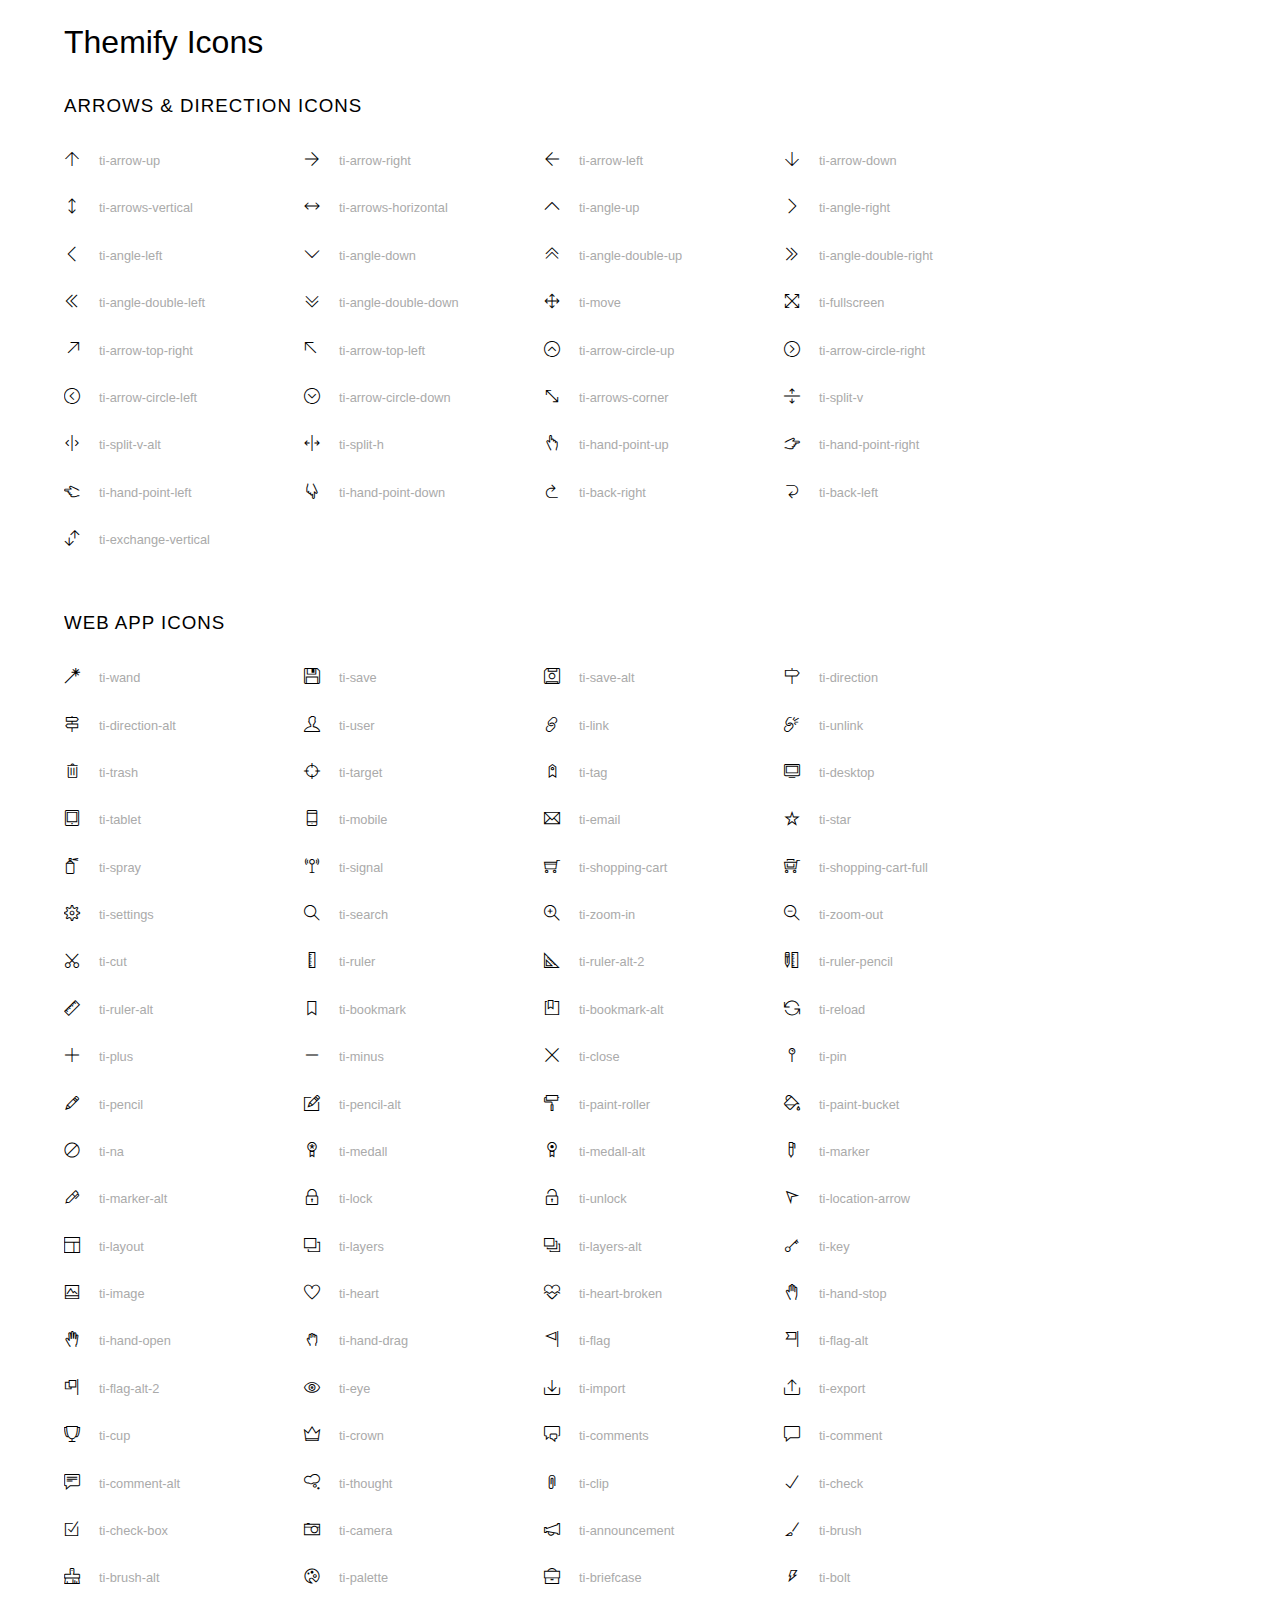
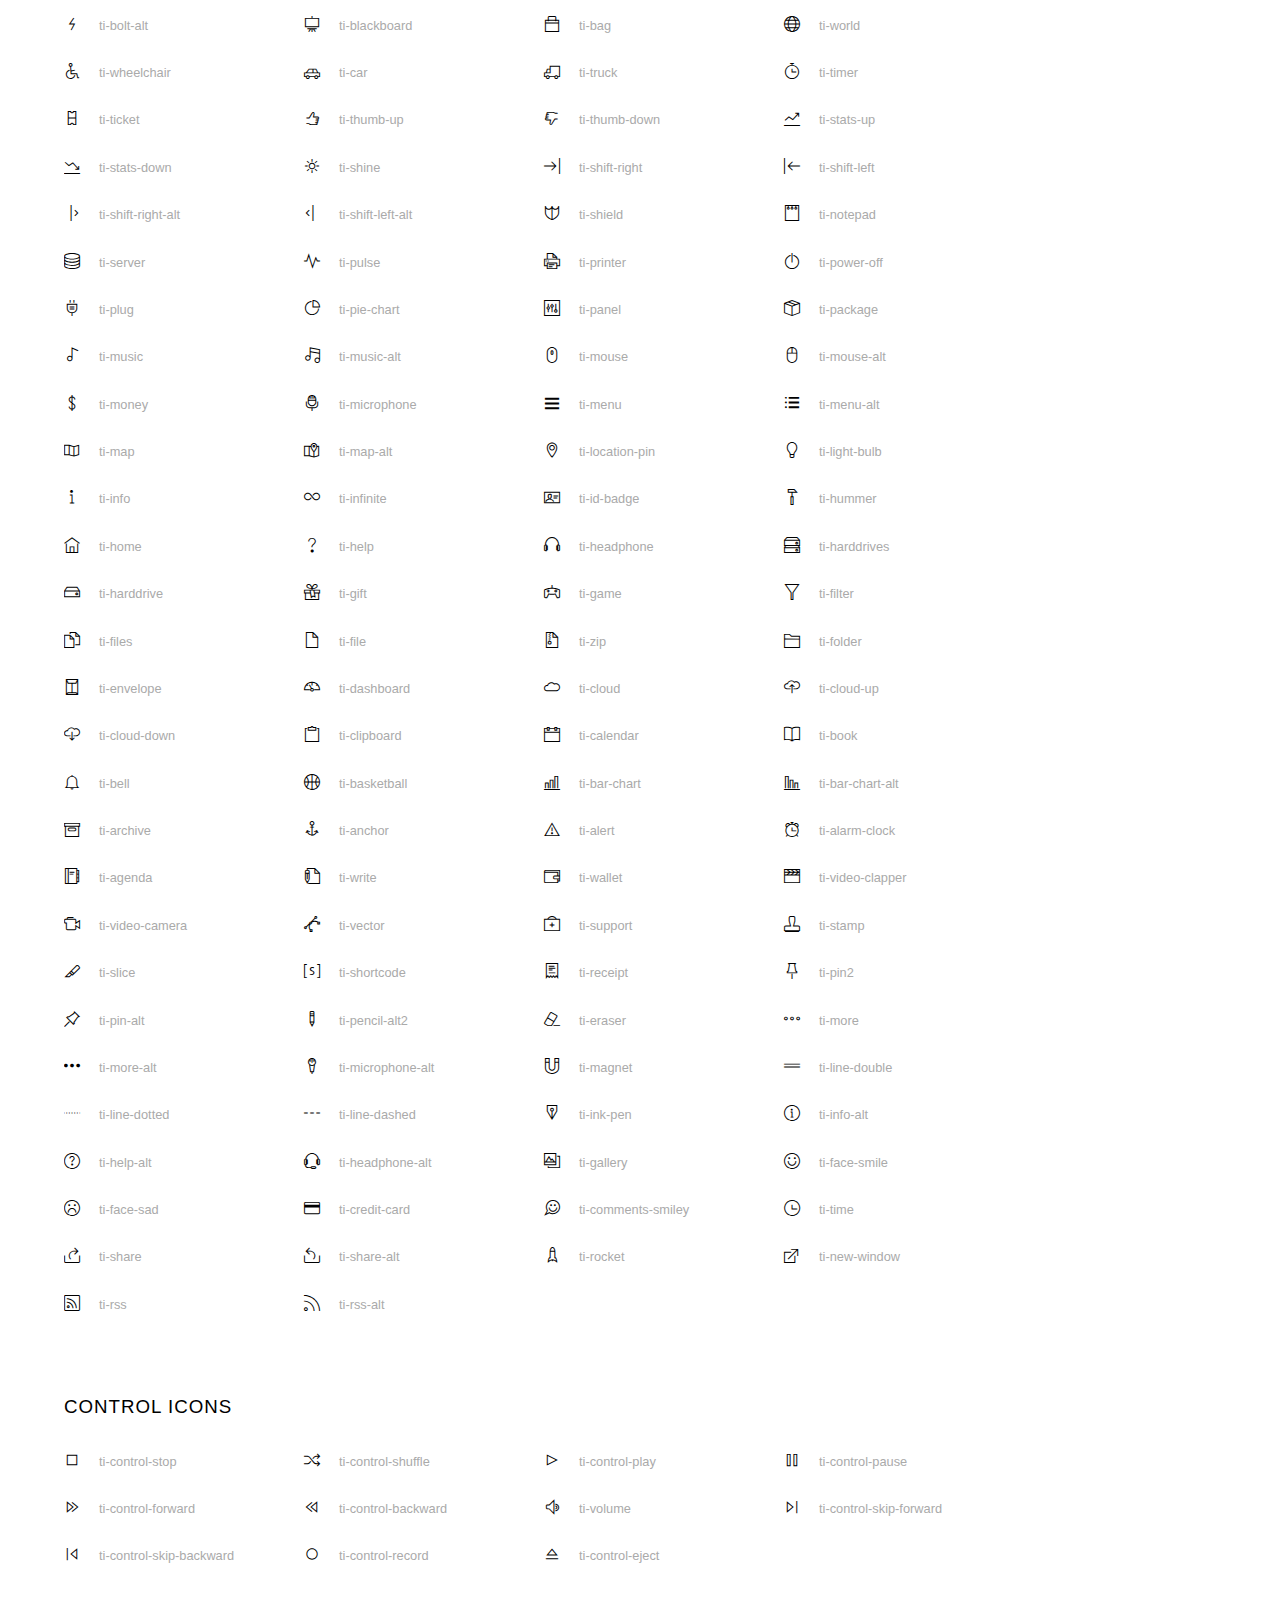
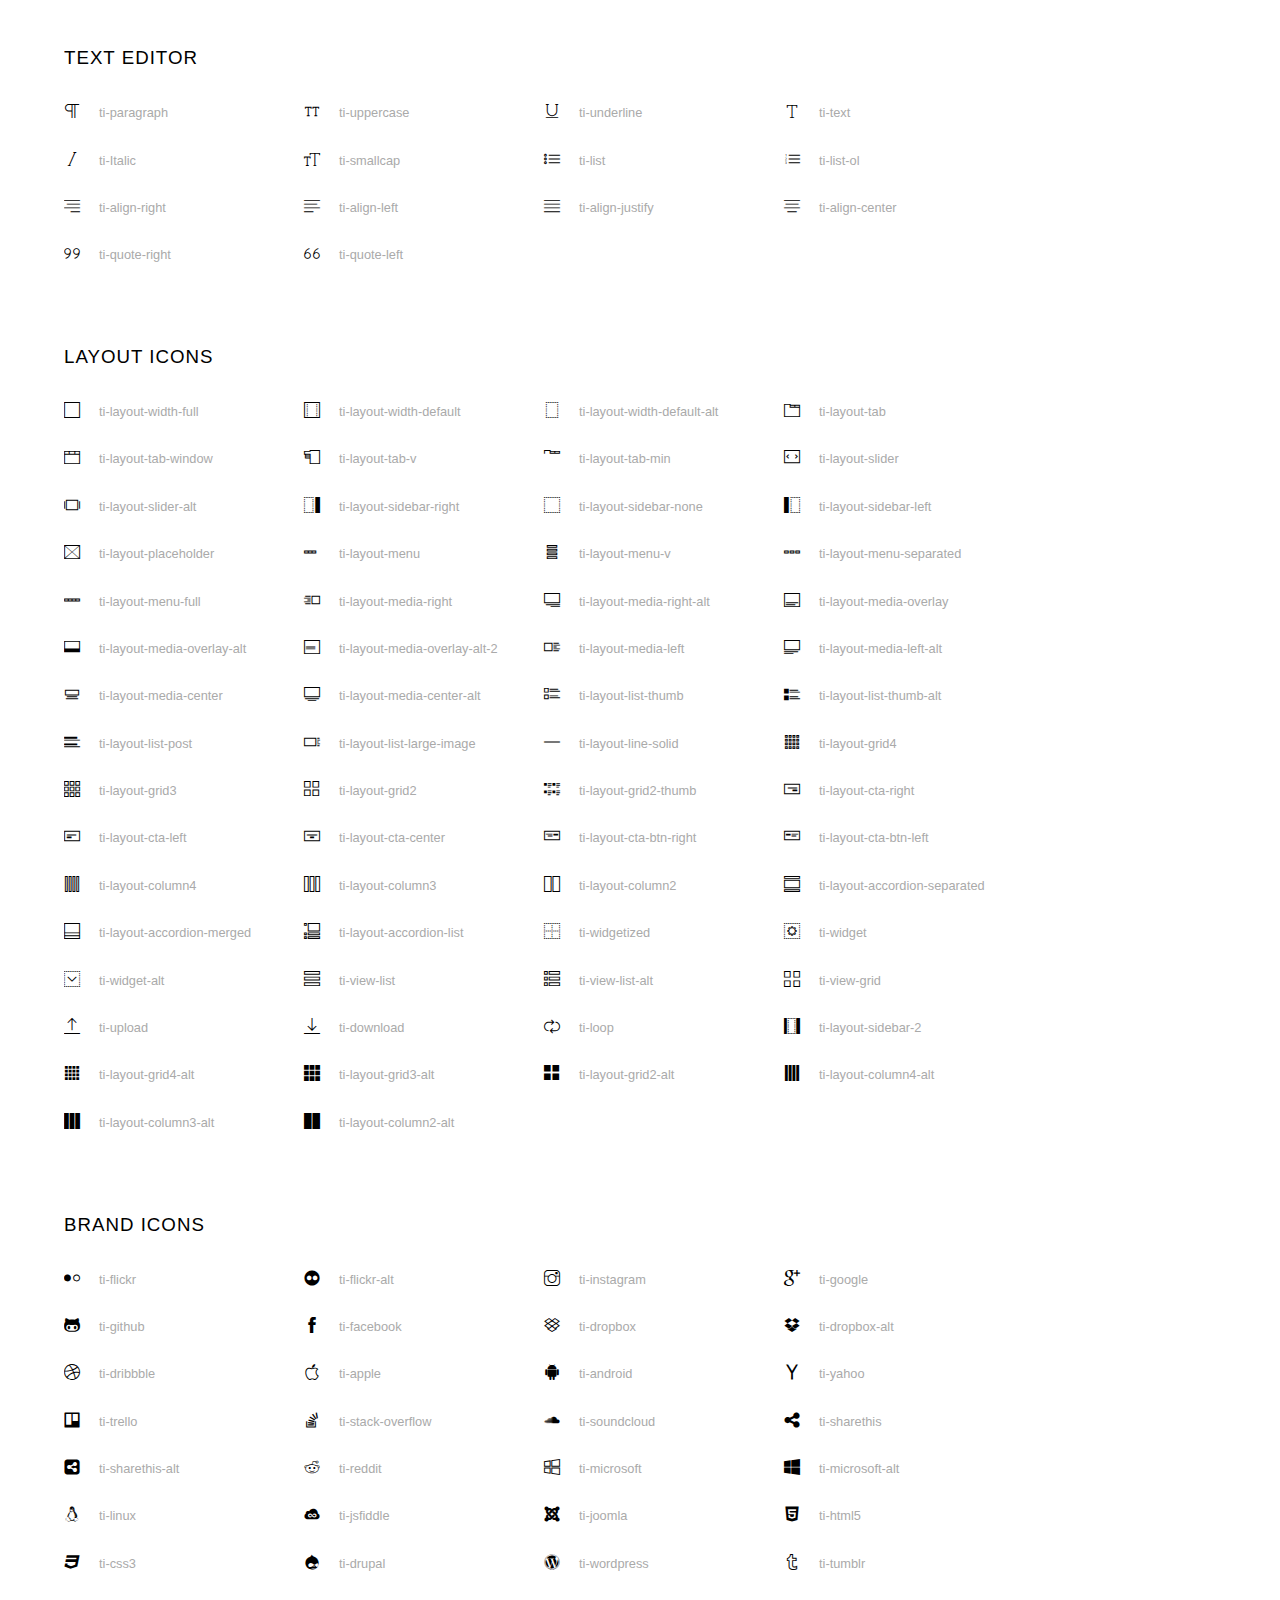
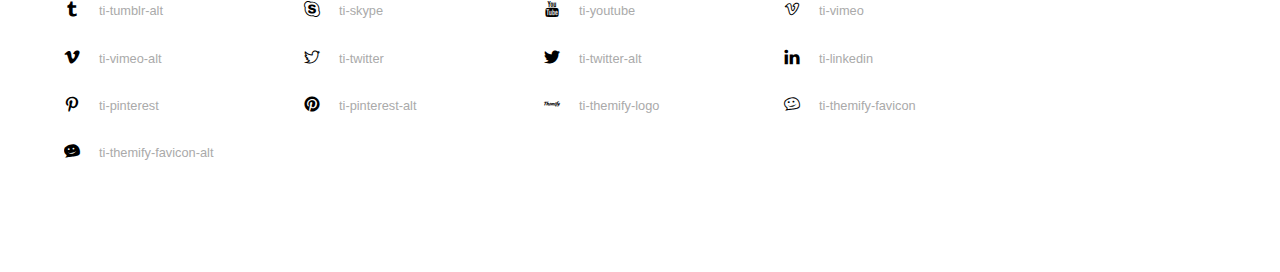
<file: Theband/assets/font/themify-icons/index.html>
<!doctype html>
<html>
<head>
	<meta charset="utf-8">
	<title>Themify Icon Font</title>
	<meta name="viewport" content="width=device-width">
	<link rel="stylesheet" href="demo-files/demo.css">
	<link rel="stylesheet" href="themify-icons.css">
	<!--[if lt IE 8]><!-->
	<link rel="stylesheet" href="ie7/ie7.css">
	<!--<![endif]-->
</head>
<body>
	<h1>Themify Icons</h1>

	<div class="icon-section">

		<div class="icon-section">
			<h3>Arrows &amp; Direction Icons </h3>

			<div class="icon-container">
				<span class="ti-arrow-up"></span><span class="icon-name"> ti-arrow-up</span>
			</div>
			<div class="icon-container">
				<span class="ti-arrow-right"></span><span class="icon-name"> ti-arrow-right</span>
			</div>
			<div class="icon-container">
				<span class="ti-arrow-left"></span><span class="icon-name"> ti-arrow-left</span>
			</div>
			<div class="icon-container">
				<span class="ti-arrow-down"></span><span class="icon-name"> ti-arrow-down</span>
			</div>
			<div class="icon-container">
				<span class="ti-arrows-vertical"></span><span class="icon-name"> ti-arrows-vertical</span>
			</div>
			<div class="icon-container">
				<span class="ti-arrows-horizontal"></span><span class="icon-name"> ti-arrows-horizontal</span>
			</div>
			<div class="icon-container">
				<span class="ti-angle-up"></span><span class="icon-name"> ti-angle-up</span>
			</div>
			<div class="icon-container">
				<span class="ti-angle-right"></span><span class="icon-name"> ti-angle-right</span>
			</div>
			<div class="icon-container">
				<span class="ti-angle-left"></span><span class="icon-name"> ti-angle-left</span>
			</div>
			<div class="icon-container">
				<span class="ti-angle-down"></span><span class="icon-name"> ti-angle-down</span>
			</div>	
			<div class="icon-container">
				<span class="ti-angle-double-up"></span><span class="icon-name"> ti-angle-double-up</span>
			</div>
			<div class="icon-container">
				<span class="ti-angle-double-right"></span><span class="icon-name"> ti-angle-double-right</span>
			</div>
			<div class="icon-container">
				<span class="ti-angle-double-left"></span><span class="icon-name"> ti-angle-double-left</span>
			</div>
			<div class="icon-container">
				<span class="ti-angle-double-down"></span><span class="icon-name"> ti-angle-double-down</span>
			</div>					
			<div class="icon-container">
				<span class="ti-move"></span><span class="icon-name"> ti-move</span>
			</div>
			<div class="icon-container">
				<span class="ti-fullscreen"></span><span class="icon-name"> ti-fullscreen</span>
			</div>
			<div class="icon-container">
				<span class="ti-arrow-top-right"></span><span class="icon-name"> ti-arrow-top-right</span>
			</div>
			<div class="icon-container">
				<span class="ti-arrow-top-left"></span><span class="icon-name"> ti-arrow-top-left</span>
			</div>
			<div class="icon-container">
				<span class="ti-arrow-circle-up"></span><span class="icon-name"> ti-arrow-circle-up</span>
			</div>
			<div class="icon-container">
				<span class="ti-arrow-circle-right"></span><span class="icon-name"> ti-arrow-circle-right</span>
			</div>
			<div class="icon-container">
				<span class="ti-arrow-circle-left"></span><span class="icon-name"> ti-arrow-circle-left</span>
			</div>
			<div class="icon-container">
				<span class="ti-arrow-circle-down"></span><span class="icon-name"> ti-arrow-circle-down</span>
			</div>
			<div class="icon-container">
				<span class="ti-arrows-corner"></span><span class="icon-name"> ti-arrows-corner</span>
			</div>
			<div class="icon-container">
				<span class="ti-split-v"></span><span class="icon-name"> ti-split-v</span>
			</div>

			<div class="icon-container">
				<span class="ti-split-v-alt"></span><span class="icon-name"> ti-split-v-alt</span>
			</div>
			<div class="icon-container">
				<span class="ti-split-h"></span><span class="icon-name"> ti-split-h</span>
			</div>
			<div class="icon-container">
				<span class="ti-hand-point-up"></span><span class="icon-name"> ti-hand-point-up</span>
			</div>
			<div class="icon-container">
				<span class="ti-hand-point-right"></span><span class="icon-name"> ti-hand-point-right</span>
			</div>
			<div class="icon-container">
				<span class="ti-hand-point-left"></span><span class="icon-name"> ti-hand-point-left</span>
			</div>
			<div class="icon-container">
				<span class="ti-hand-point-down"></span><span class="icon-name"> ti-hand-point-down</span>
			</div>
			<div class="icon-container">
				<span class="ti-back-right"></span><span class="icon-name"> ti-back-right</span>
			</div>
			<div class="icon-container">
				<span class="ti-back-left"></span><span class="icon-name"> ti-back-left</span>
			</div>
			<div class="icon-container">
				<span class="ti-exchange-vertical"></span><span class="icon-name"> ti-exchange-vertical</span>
			</div>

		</div> <!-- Arrows Icons -->



		<h3>Web App Icons</h3>
		
		<div class="icon-section">

			<div class="icon-container">
				<span class="ti-wand"></span><span class="icon-name"> ti-wand</span>
			</div>
			<div class="icon-container">
				<span class="ti-save"></span><span class="icon-name"> ti-save</span>
			</div>
			<div class="icon-container">
				<span class="ti-save-alt"></span><span class="icon-name"> ti-save-alt</span>
			</div>

			<div class="icon-container">
				<span class="ti-direction"></span><span class="icon-name"> ti-direction</span>
			</div>
			<div class="icon-container">
				<span class="ti-direction-alt"></span><span class="icon-name"> ti-direction-alt</span>
			</div>
			<div class="icon-container">
				<span class="ti-user"></span><span class="icon-name"> ti-user</span>
			</div>
			<div class="icon-container">
				<span class="ti-link"></span><span class="icon-name"> ti-link</span>
			</div>
			<div class="icon-container">
				<span class="ti-unlink"></span><span class="icon-name"> ti-unlink</span>
			</div>
			<div class="icon-container">
				<span class="ti-trash"></span><span class="icon-name"> ti-trash</span>
			</div>
			<div class="icon-container">
				<span class="ti-target"></span><span class="icon-name"> ti-target</span>
			</div>
			<div class="icon-container">
				<span class="ti-tag"></span><span class="icon-name"> ti-tag</span>
			</div>
			<div class="icon-container">
				<span class="ti-desktop"></span><span class="icon-name"> ti-desktop</span>
			</div>
			<div class="icon-container">
				<span class="ti-tablet"></span><span class="icon-name"> ti-tablet</span>
			</div>
			<div class="icon-container">
				<span class="ti-mobile"></span><span class="icon-name"> ti-mobile</span>
			</div>
			<div class="icon-container">
				<span class="ti-email"></span><span class="icon-name"> ti-email</span>
			</div>	
			<div class="icon-container">
				<span class="ti-star"></span><span class="icon-name"> ti-star</span>
			</div>
			<div class="icon-container">
				<span class="ti-spray"></span><span class="icon-name"> ti-spray</span>
			</div>
			<div class="icon-container">
				<span class="ti-signal"></span><span class="icon-name"> ti-signal</span>
			</div>
			<div class="icon-container">
				<span class="ti-shopping-cart"></span><span class="icon-name"> ti-shopping-cart</span>
			</div>
			<div class="icon-container">
				<span class="ti-shopping-cart-full"></span><span class="icon-name"> ti-shopping-cart-full</span>
			</div>
			<div class="icon-container">
				<span class="ti-settings"></span><span class="icon-name"> ti-settings</span>
			</div>
			<div class="icon-container">
				<span class="ti-search"></span><span class="icon-name"> ti-search</span>
			</div>
			<div class="icon-container">
				<span class="ti-zoom-in"></span><span class="icon-name"> ti-zoom-in</span>
			</div>
			<div class="icon-container">
				<span class="ti-zoom-out"></span><span class="icon-name"> ti-zoom-out</span>
			</div>
			<div class="icon-container">
				<span class="ti-cut"></span><span class="icon-name"> ti-cut</span>
			</div>
			<div class="icon-container">
				<span class="ti-ruler"></span><span class="icon-name"> ti-ruler</span>
			</div>
			<div class="icon-container">
				<span class="ti-ruler-alt-2"></span><span class="icon-name"> ti-ruler-alt-2</span>
			</div>			
			<div class="icon-container">
				<span class="ti-ruler-pencil"></span><span class="icon-name"> ti-ruler-pencil</span>
			</div>
			<div class="icon-container">
				<span class="ti-ruler-alt"></span><span class="icon-name"> ti-ruler-alt</span>
			</div>
			<div class="icon-container">
				<span class="ti-bookmark"></span><span class="icon-name"> ti-bookmark</span>
			</div>
			<div class="icon-container">
				<span class="ti-bookmark-alt"></span><span class="icon-name"> ti-bookmark-alt</span>
			</div>
			<div class="icon-container">
				<span class="ti-reload"></span><span class="icon-name"> ti-reload</span>
			</div>
			<div class="icon-container">
				<span class="ti-plus"></span><span class="icon-name"> ti-plus</span>
			</div>
			<div class="icon-container">
				<span class="ti-minus"></span><span class="icon-name"> ti-minus</span>
			</div>
			<div class="icon-container">
				<span class="ti-close"></span><span class="icon-name"> ti-close</span>
			</div>			
			<div class="icon-container">
				<span class="ti-pin"></span><span class="icon-name"> ti-pin</span>
			</div>
			<div class="icon-container">
				<span class="ti-pencil"></span><span class="icon-name"> ti-pencil</span>
			</div>
					
		  	<div class="icon-container">
				<span class="ti-pencil-alt"></span><span class="icon-name"> ti-pencil-alt</span>
			</div>
			<div class="icon-container">
				<span class="ti-paint-roller"></span><span class="icon-name"> ti-paint-roller</span>
			</div>
			<div class="icon-container">
				<span class="ti-paint-bucket"></span><span class="icon-name"> ti-paint-bucket</span>
			</div>
			<div class="icon-container">
				<span class="ti-na"></span><span class="icon-name"> ti-na</span>
			</div>
			<div class="icon-container">
				<span class="ti-medall"></span><span class="icon-name"> ti-medall</span>
			</div>
			<div class="icon-container">
				<span class="ti-medall-alt"></span><span class="icon-name"> ti-medall-alt</span>
			</div>
			<div class="icon-container">
				<span class="ti-marker"></span><span class="icon-name"> ti-marker</span>
			</div>
			<div class="icon-container">
				<span class="ti-marker-alt"></span><span class="icon-name"> ti-marker-alt</span>
			</div>

			<div class="icon-container">
				<span class="ti-lock"></span><span class="icon-name"> ti-lock</span>
			</div>
			<div class="icon-container">
				<span class="ti-unlock"></span><span class="icon-name"> ti-unlock</span>
			</div>
			<div class="icon-container">
				<span class="ti-location-arrow"></span><span class="icon-name"> ti-location-arrow</span>
			</div>
			<div class="icon-container">
				<span class="ti-layout"></span><span class="icon-name"> ti-layout</span>
			</div>
			<div class="icon-container">
				<span class="ti-layers"></span><span class="icon-name"> ti-layers</span>
			</div>
			<div class="icon-container">
				<span class="ti-layers-alt"></span><span class="icon-name"> ti-layers-alt</span>
			</div>
			<div class="icon-container">
				<span class="ti-key"></span><span class="icon-name"> ti-key</span>
			</div>
			<div class="icon-container">
				<span class="ti-image"></span><span class="icon-name"> ti-image</span>
			</div>
			<div class="icon-container">
				<span class="ti-heart"></span><span class="icon-name"> ti-heart</span>
			</div>
			<div class="icon-container">
				<span class="ti-heart-broken"></span><span class="icon-name"> ti-heart-broken</span>
			</div>
			<div class="icon-container">
				<span class="ti-hand-stop"></span><span class="icon-name"> ti-hand-stop</span>
			</div>
			<div class="icon-container">
				<span class="ti-hand-open"></span><span class="icon-name"> ti-hand-open</span>
			</div>
			<div class="icon-container">
				<span class="ti-hand-drag"></span><span class="icon-name"> ti-hand-drag</span>
			</div>
			<div class="icon-container">
				<span class="ti-flag"></span><span class="icon-name"> ti-flag</span>
			</div>
			<div class="icon-container">
				<span class="ti-flag-alt"></span><span class="icon-name"> ti-flag-alt</span>
			</div>
			<div class="icon-container">
				<span class="ti-flag-alt-2"></span><span class="icon-name"> ti-flag-alt-2</span>
			</div>
			<div class="icon-container">
				<span class="ti-eye"></span><span class="icon-name"> ti-eye</span>
			</div>
			<div class="icon-container">
				<span class="ti-import"></span><span class="icon-name"> ti-import</span>
			</div>			
			<div class="icon-container">
				<span class="ti-export"></span><span class="icon-name"> ti-export</span>
			</div>
			<div class="icon-container">
				<span class="ti-cup"></span><span class="icon-name"> ti-cup</span>
			</div>
			<div class="icon-container">
				<span class="ti-crown"></span><span class="icon-name"> ti-crown</span>
			</div>
			<div class="icon-container">
				<span class="ti-comments"></span><span class="icon-name"> ti-comments</span>
			</div>
			<div class="icon-container">
				<span class="ti-comment"></span><span class="icon-name"> ti-comment</span>
			</div>
			<div class="icon-container">
				<span class="ti-comment-alt"></span><span class="icon-name"> ti-comment-alt</span>
			</div>
			<div class="icon-container">
				<span class="ti-thought"></span><span class="icon-name"> ti-thought</span>
			</div>			
			<div class="icon-container">
				<span class="ti-clip"></span><span class="icon-name"> ti-clip</span>
			</div>

			<div class="icon-container">
				<span class="ti-check"></span><span class="icon-name"> ti-check</span>
			</div>
			<div class="icon-container">
				<span class="ti-check-box"></span><span class="icon-name"> ti-check-box</span>
			</div>
			<div class="icon-container">
				<span class="ti-camera"></span><span class="icon-name"> ti-camera</span>
			</div>
			<div class="icon-container">
				<span class="ti-announcement"></span><span class="icon-name"> ti-announcement</span>
			</div>
			<div class="icon-container">
				<span class="ti-brush"></span><span class="icon-name"> ti-brush</span>
			</div>
			<div class="icon-container">
				<span class="ti-brush-alt"></span><span class="icon-name"> ti-brush-alt</span>
			</div>
			<div class="icon-container">
				<span class="ti-palette"></span><span class="icon-name"> ti-palette</span>
			</div>			
			<div class="icon-container">
				<span class="ti-briefcase"></span><span class="icon-name"> ti-briefcase</span>
			</div>
			<div class="icon-container">
				<span class="ti-bolt"></span><span class="icon-name"> ti-bolt</span>
			</div>
			<div class="icon-container">
				<span class="ti-bolt-alt"></span><span class="icon-name"> ti-bolt-alt</span>
			</div>
			<div class="icon-container">
				<span class="ti-blackboard"></span><span class="icon-name"> ti-blackboard</span>
			</div>
			<div class="icon-container">
				<span class="ti-bag"></span><span class="icon-name"> ti-bag</span>
			</div>
			<div class="icon-container">
				<span class="ti-world"></span><span class="icon-name"> ti-world</span>
			</div>
			<div class="icon-container">
				<span class="ti-wheelchair"></span><span class="icon-name"> ti-wheelchair</span>
			</div>
			<div class="icon-container">
				<span class="ti-car"></span><span class="icon-name"> ti-car</span>
			</div>
			<div class="icon-container">
				<span class="ti-truck"></span><span class="icon-name"> ti-truck</span>
			</div>
			<div class="icon-container">
				<span class="ti-timer"></span><span class="icon-name"> ti-timer</span>
			</div>
			<div class="icon-container">
				<span class="ti-ticket"></span><span class="icon-name"> ti-ticket</span>
			</div>
			<div class="icon-container">
				<span class="ti-thumb-up"></span><span class="icon-name"> ti-thumb-up</span>
			</div>
			<div class="icon-container">
				<span class="ti-thumb-down"></span><span class="icon-name"> ti-thumb-down</span>
			</div>

			<div class="icon-container">
				<span class="ti-stats-up"></span><span class="icon-name"> ti-stats-up</span>
			</div>
			<div class="icon-container">
				<span class="ti-stats-down"></span><span class="icon-name"> ti-stats-down</span>
			</div>
			<div class="icon-container">
				<span class="ti-shine"></span><span class="icon-name"> ti-shine</span>
			</div>
			<div class="icon-container">
				<span class="ti-shift-right"></span><span class="icon-name"> ti-shift-right</span>
			</div>
			<div class="icon-container">
				<span class="ti-shift-left"></span><span class="icon-name"> ti-shift-left</span>
			</div>

			<div class="icon-container">
				<span class="ti-shift-right-alt"></span><span class="icon-name"> ti-shift-right-alt</span>
			</div>
			<div class="icon-container">
				<span class="ti-shift-left-alt"></span><span class="icon-name"> ti-shift-left-alt</span>
			</div>
			<div class="icon-container">
				<span class="ti-shield"></span><span class="icon-name"> ti-shield</span>
			</div>
			<div class="icon-container">
				<span class="ti-notepad"></span><span class="icon-name"> ti-notepad</span>
			</div>
			<div class="icon-container">
				<span class="ti-server"></span><span class="icon-name"> ti-server</span>
			</div>

			<div class="icon-container">
				<span class="ti-pulse"></span><span class="icon-name"> ti-pulse</span>
			</div>
			<div class="icon-container">
				<span class="ti-printer"></span><span class="icon-name"> ti-printer</span>
			</div>
			<div class="icon-container">
				<span class="ti-power-off"></span><span class="icon-name"> ti-power-off</span>
			</div>
			<div class="icon-container">
				<span class="ti-plug"></span><span class="icon-name"> ti-plug</span>
			</div>
			<div class="icon-container">
				<span class="ti-pie-chart"></span><span class="icon-name"> ti-pie-chart</span>
			</div>

			<div class="icon-container">
				<span class="ti-panel"></span><span class="icon-name"> ti-panel</span>
			</div>
			<div class="icon-container">
				<span class="ti-package"></span><span class="icon-name"> ti-package</span>
			</div>
			<div class="icon-container">
				<span class="ti-music"></span><span class="icon-name"> ti-music</span>
			</div>
			<div class="icon-container">
				<span class="ti-music-alt"></span><span class="icon-name"> ti-music-alt</span>
			</div>
			<div class="icon-container">
				<span class="ti-mouse"></span><span class="icon-name"> ti-mouse</span>
			</div>
			<div class="icon-container">
				<span class="ti-mouse-alt"></span><span class="icon-name"> ti-mouse-alt</span>
			</div>
			<div class="icon-container">
				<span class="ti-money"></span><span class="icon-name"> ti-money</span>
			</div>
			<div class="icon-container">
				<span class="ti-microphone"></span><span class="icon-name"> ti-microphone</span>
			</div>
			<div class="icon-container">
				<span class="ti-menu"></span><span class="icon-name"> ti-menu</span>
			</div>
			<div class="icon-container">
				<span class="ti-menu-alt"></span><span class="icon-name"> ti-menu-alt</span>
			</div>
			<div class="icon-container">
				<span class="ti-map"></span><span class="icon-name"> ti-map</span>
			</div>
			<div class="icon-container">
				<span class="ti-map-alt"></span><span class="icon-name"> ti-map-alt</span>
			</div>

			<div class="icon-container">
				<span class="ti-location-pin"></span><span class="icon-name"> ti-location-pin</span>
			</div>

			<div class="icon-container">
				<span class="ti-light-bulb"></span><span class="icon-name"> ti-light-bulb</span>
			</div>
			<div class="icon-container">
				<span class="ti-info"></span><span class="icon-name"> ti-info</span>
			</div>
			<div class="icon-container">
				<span class="ti-infinite"></span><span class="icon-name"> ti-infinite</span>
			</div>
			<div class="icon-container">
				<span class="ti-id-badge"></span><span class="icon-name"> ti-id-badge</span>
			</div>
			<div class="icon-container">
				<span class="ti-hummer"></span><span class="icon-name"> ti-hummer</span>
			</div>
			<div class="icon-container">
				<span class="ti-home"></span><span class="icon-name"> ti-home</span>
			</div>
			<div class="icon-container">
				<span class="ti-help"></span><span class="icon-name"> ti-help</span>
			</div>
			<div class="icon-container">
				<span class="ti-headphone"></span><span class="icon-name"> ti-headphone</span>
			</div>
			<div class="icon-container">
				<span class="ti-harddrives"></span><span class="icon-name"> ti-harddrives</span>
			</div>
			<div class="icon-container">
				<span class="ti-harddrive"></span><span class="icon-name"> ti-harddrive</span>
			</div>
			<div class="icon-container">
				<span class="ti-gift"></span><span class="icon-name"> ti-gift</span>
			</div>
			<div class="icon-container">
				<span class="ti-game"></span><span class="icon-name"> ti-game</span>
			</div>
			<div class="icon-container">
				<span class="ti-filter"></span><span class="icon-name"> ti-filter</span>
			</div>
			<div class="icon-container">
				<span class="ti-files"></span><span class="icon-name"> ti-files</span>
			</div>
			<div class="icon-container">
				<span class="ti-file"></span><span class="icon-name"> ti-file</span>
			</div>
			<div class="icon-container">
				<span class="ti-zip"></span><span class="icon-name"> ti-zip</span>
			</div>
			<div class="icon-container">
				<span class="ti-folder"></span><span class="icon-name"> ti-folder</span>
			</div>			
			<div class="icon-container">
				<span class="ti-envelope"></span><span class="icon-name"> ti-envelope</span>
			</div>


			<div class="icon-container">
				<span class="ti-dashboard"></span><span class="icon-name"> ti-dashboard</span>
			</div>
			<div class="icon-container">
				<span class="ti-cloud"></span><span class="icon-name"> ti-cloud</span>
			</div>
			<div class="icon-container">
				<span class="ti-cloud-up"></span><span class="icon-name"> ti-cloud-up</span>
			</div>
			<div class="icon-container">
				<span class="ti-cloud-down"></span><span class="icon-name"> ti-cloud-down</span>
			</div>
			<div class="icon-container">
				<span class="ti-clipboard"></span><span class="icon-name"> ti-clipboard</span>
			</div>
			<div class="icon-container">
				<span class="ti-calendar"></span><span class="icon-name"> ti-calendar</span>
			</div>
			<div class="icon-container">
				<span class="ti-book"></span><span class="icon-name"> ti-book</span>
			</div>
			<div class="icon-container">
				<span class="ti-bell"></span><span class="icon-name"> ti-bell</span>
			</div>
			<div class="icon-container">
				<span class="ti-basketball"></span><span class="icon-name"> ti-basketball</span>
			</div>
			<div class="icon-container">
				<span class="ti-bar-chart"></span><span class="icon-name"> ti-bar-chart</span>
			</div>
			<div class="icon-container">
				<span class="ti-bar-chart-alt"></span><span class="icon-name"> ti-bar-chart-alt</span>
			</div>


			<div class="icon-container">
				<span class="ti-archive"></span><span class="icon-name"> ti-archive</span>
			</div>
			<div class="icon-container">
				<span class="ti-anchor"></span><span class="icon-name"> ti-anchor</span>
			</div>

			<div class="icon-container">
				<span class="ti-alert"></span><span class="icon-name"> ti-alert</span>
			</div>
			<div class="icon-container">
				<span class="ti-alarm-clock"></span><span class="icon-name"> ti-alarm-clock</span>
			</div>
			<div class="icon-container">
				<span class="ti-agenda"></span><span class="icon-name"> ti-agenda</span>
			</div>
			<div class="icon-container">
				<span class="ti-write"></span><span class="icon-name"> ti-write</span>
			</div>

			<div class="icon-container">
				<span class="ti-wallet"></span><span class="icon-name"> ti-wallet</span>
			</div>
			<div class="icon-container">
				<span class="ti-video-clapper"></span><span class="icon-name"> ti-video-clapper</span>
			</div>
			<div class="icon-container">
				<span class="ti-video-camera"></span><span class="icon-name"> ti-video-camera</span>
			</div>
			<div class="icon-container">
				<span class="ti-vector"></span><span class="icon-name"> ti-vector</span>
			</div>

			<div class="icon-container">
				<span class="ti-support"></span><span class="icon-name"> ti-support</span>
			</div>
			<div class="icon-container">
				<span class="ti-stamp"></span><span class="icon-name"> ti-stamp</span>
			</div>
			<div class="icon-container">
				<span class="ti-slice"></span><span class="icon-name"> ti-slice</span>
			</div>
			<div class="icon-container">
				<span class="ti-shortcode"></span><span class="icon-name"> ti-shortcode</span>
			</div>
			<div class="icon-container">
				<span class="ti-receipt"></span><span class="icon-name"> ti-receipt</span>
			</div>
			<div class="icon-container">
				<span class="ti-pin2"></span><span class="icon-name"> ti-pin2</span>
			</div>
			<div class="icon-container">
				<span class="ti-pin-alt"></span><span class="icon-name"> ti-pin-alt</span>
			</div>
			<div class="icon-container">
				<span class="ti-pencil-alt2"></span><span class="icon-name"> ti-pencil-alt2</span>
			</div>
			<div class="icon-container">
				<span class="ti-eraser"></span><span class="icon-name"> ti-eraser</span>
			</div>			
			<div class="icon-container">
				<span class="ti-more"></span><span class="icon-name"> ti-more</span>
			</div>
			<div class="icon-container">
				<span class="ti-more-alt"></span><span class="icon-name"> ti-more-alt</span>
			</div>
			<div class="icon-container">
				<span class="ti-microphone-alt"></span><span class="icon-name"> ti-microphone-alt</span>
			</div>
			<div class="icon-container">
				<span class="ti-magnet"></span><span class="icon-name"> ti-magnet</span>
			</div>
			<div class="icon-container">
				<span class="ti-line-double"></span><span class="icon-name"> ti-line-double</span>
			</div>
			<div class="icon-container">
				<span class="ti-line-dotted"></span><span class="icon-name"> ti-line-dotted</span>
			</div>
			<div class="icon-container">
				<span class="ti-line-dashed"></span><span class="icon-name"> ti-line-dashed</span>
			</div>

			<div class="icon-container">
				<span class="ti-ink-pen"></span><span class="icon-name"> ti-ink-pen</span>
			</div>
			<div class="icon-container">
				<span class="ti-info-alt"></span><span class="icon-name"> ti-info-alt</span>
			</div>
			<div class="icon-container">
				<span class="ti-help-alt"></span><span class="icon-name"> ti-help-alt</span>
			</div>
			<div class="icon-container">
				<span class="ti-headphone-alt"></span><span class="icon-name"> ti-headphone-alt</span>
			</div>

			<div class="icon-container">
				<span class="ti-gallery"></span><span class="icon-name"> ti-gallery</span>
			</div>
			<div class="icon-container">
				<span class="ti-face-smile"></span><span class="icon-name"> ti-face-smile</span>
			</div>
			<div class="icon-container">
				<span class="ti-face-sad"></span><span class="icon-name"> ti-face-sad</span>
			</div>
			<div class="icon-container">
				<span class="ti-credit-card"></span><span class="icon-name"> ti-credit-card</span>
			</div>
			<div class="icon-container">
				<span class="ti-comments-smiley"></span><span class="icon-name"> ti-comments-smiley</span>
			</div>
			<div class="icon-container">
				<span class="ti-time"></span><span class="icon-name"> ti-time</span>
			</div>
			<div class="icon-container">
				<span class="ti-share"></span><span class="icon-name"> ti-share</span>
			</div>
			<div class="icon-container">
				<span class="ti-share-alt"></span><span class="icon-name"> ti-share-alt</span>
			</div>
			<div class="icon-container">
				<span class="ti-rocket"></span><span class="icon-name"> ti-rocket</span>
			</div>

			<div class="icon-container">
				<span class="ti-new-window"></span><span class="icon-name"> ti-new-window</span>
			</div>

			<div class="icon-container">
				<span class="ti-rss"></span><span class="icon-name"> ti-rss</span>
			</div>

			<div class="icon-container">
				<span class="ti-rss-alt"></span><span class="icon-name"> ti-rss-alt</span>
			</div>
			
		</div><!-- Web App Icons -->


		<div class="icon-section">
			<h3>Control Icons</h3>
			<div class="icon-container">
				<span class="ti-control-stop"></span><span class="icon-name"> ti-control-stop</span>
			</div>
			<div class="icon-container">
				<span class="ti-control-shuffle"></span><span class="icon-name"> ti-control-shuffle</span>
			</div>
			<div class="icon-container">
				<span class="ti-control-play"></span><span class="icon-name"> ti-control-play</span>
			</div>
			<div class="icon-container">
				<span class="ti-control-pause"></span><span class="icon-name"> ti-control-pause</span>
			</div>
			<div class="icon-container">
				<span class="ti-control-forward"></span><span class="icon-name"> ti-control-forward</span>
			</div>
			<div class="icon-container">
				<span class="ti-control-backward"></span><span class="icon-name"> ti-control-backward</span>
			</div>	
			<div class="icon-container">
				<span class="ti-volume"></span><span class="icon-name"> ti-volume</span>
			</div>
			<div class="icon-container">
				<span class="ti-control-skip-forward"></span><span class="icon-name"> ti-control-skip-forward</span>
			</div>
			<div class="icon-container">
				<span class="ti-control-skip-backward"></span><span class="icon-name"> ti-control-skip-backward</span>
			</div>
			<div class="icon-container">
				<span class="ti-control-record"></span><span class="icon-name"> ti-control-record</span>
			</div>
			<div class="icon-container">
				<span class="ti-control-eject"></span><span class="icon-name"> ti-control-eject</span>
			</div>			
		</div> <!-- Control Icons -->


		<div class="icon-section">
			<h3>Text Editor</h3>

			<div class="icon-container">
				<span class="ti-paragraph"></span><span class="icon-name"> ti-paragraph</span>
			</div>
			<div class="icon-container">
				<span class="ti-uppercase"></span><span class="icon-name"> ti-uppercase</span>
			</div>

			<div class="icon-container">
				<span class="ti-underline"></span><span class="icon-name"> ti-underline</span>
			</div>
			<div class="icon-container">
				<span class="ti-text"></span><span class="icon-name"> ti-text</span>
			</div>
			<div class="icon-container">
				<span class="ti-Italic"></span><span class="icon-name"> ti-Italic</span>
			</div>
			<div class="icon-container">
				<span class="ti-smallcap"></span><span class="icon-name"> ti-smallcap</span>
			</div>
			<div class="icon-container">
				<span class="ti-list"></span><span class="icon-name"> ti-list</span>
			</div>
			<div class="icon-container">
				<span class="ti-list-ol"></span><span class="icon-name"> ti-list-ol</span>
			</div>
			<div class="icon-container">
				<span class="ti-align-right"></span><span class="icon-name"> ti-align-right</span>
			</div>
			<div class="icon-container">
				<span class="ti-align-left"></span><span class="icon-name"> ti-align-left</span>
			</div>
			<div class="icon-container">
				<span class="ti-align-justify"></span><span class="icon-name"> ti-align-justify</span>
			</div>
			<div class="icon-container">
				<span class="ti-align-center"></span><span class="icon-name"> ti-align-center</span>
			</div>
			<div class="icon-container">
				<span class="ti-quote-right"></span><span class="icon-name"> ti-quote-right</span>
			</div>
			<div class="icon-container">
				<span class="ti-quote-left"></span><span class="icon-name"> ti-quote-left</span>
			</div>

		</div> <!-- Text Editor -->



		<div class="icon-section">
			<h3>Layout Icons</h3>
			<div class="icon-container">
				<span class="ti-layout-width-full"></span><span class="icon-name"> ti-layout-width-full</span>
			</div>
			<div class="icon-container">
				<span class="ti-layout-width-default"></span><span class="icon-name"> ti-layout-width-default</span>
			</div>
			<div class="icon-container">
				<span class="ti-layout-width-default-alt"></span><span class="icon-name"> ti-layout-width-default-alt</span>
			</div>
			<div class="icon-container">
				<span class="ti-layout-tab"></span><span class="icon-name"> ti-layout-tab</span>
			</div>
			<div class="icon-container">
				<span class="ti-layout-tab-window"></span><span class="icon-name"> ti-layout-tab-window</span>
			</div>
			<div class="icon-container">
				<span class="ti-layout-tab-v"></span><span class="icon-name"> ti-layout-tab-v</span>
			</div>
			<div class="icon-container">
				<span class="ti-layout-tab-min"></span><span class="icon-name"> ti-layout-tab-min</span>
			</div>
			<div class="icon-container">
				<span class="ti-layout-slider"></span><span class="icon-name"> ti-layout-slider</span>
			</div>
			<div class="icon-container">
				<span class="ti-layout-slider-alt"></span><span class="icon-name"> ti-layout-slider-alt</span>
			</div>
			<div class="icon-container">
				<span class="ti-layout-sidebar-right"></span><span class="icon-name"> ti-layout-sidebar-right</span>
			</div>
			<div class="icon-container">
				<span class="ti-layout-sidebar-none"></span><span class="icon-name"> ti-layout-sidebar-none</span>
			</div>
			<div class="icon-container">
				<span class="ti-layout-sidebar-left"></span><span class="icon-name"> ti-layout-sidebar-left</span>
			</div>
			<div class="icon-container">
				<span class="ti-layout-placeholder"></span><span class="icon-name"> ti-layout-placeholder</span>
			</div>
			<div class="icon-container">
				<span class="ti-layout-menu"></span><span class="icon-name"> ti-layout-menu</span>
			</div>
			<div class="icon-container">
				<span class="ti-layout-menu-v"></span><span class="icon-name"> ti-layout-menu-v</span>
			</div>
			<div class="icon-container">
				<span class="ti-layout-menu-separated"></span><span class="icon-name"> ti-layout-menu-separated</span>
			</div>
			<div class="icon-container">
				<span class="ti-layout-menu-full"></span><span class="icon-name"> ti-layout-menu-full</span>
			</div>
			<div class="icon-container">
				<span class="ti-layout-media-right"></span><span class="icon-name"> ti-layout-media-right</span>
			</div>
			<div class="icon-container">
				<span class="ti-layout-media-right-alt"></span><span class="icon-name"> ti-layout-media-right-alt</span>
			</div>
			<div class="icon-container">
				<span class="ti-layout-media-overlay"></span><span class="icon-name"> ti-layout-media-overlay</span>
			</div>
			<div class="icon-container">
				<span class="ti-layout-media-overlay-alt"></span><span class="icon-name"> ti-layout-media-overlay-alt</span>
			</div>
			<div class="icon-container">
				<span class="ti-layout-media-overlay-alt-2"></span><span class="icon-name"> ti-layout-media-overlay-alt-2</span>
			</div>
			<div class="icon-container">
				<span class="ti-layout-media-left"></span><span class="icon-name"> ti-layout-media-left</span>
			</div>
			<div class="icon-container">
				<span class="ti-layout-media-left-alt"></span><span class="icon-name"> ti-layout-media-left-alt</span>
			</div>
			<div class="icon-container">
				<span class="ti-layout-media-center"></span><span class="icon-name"> ti-layout-media-center</span>
			</div>
			<div class="icon-container">
				<span class="ti-layout-media-center-alt"></span><span class="icon-name"> ti-layout-media-center-alt</span>
			</div>
			<div class="icon-container">
				<span class="ti-layout-list-thumb"></span><span class="icon-name"> ti-layout-list-thumb</span>
			</div>
			<div class="icon-container">
				<span class="ti-layout-list-thumb-alt"></span><span class="icon-name"> ti-layout-list-thumb-alt</span>
			</div>
			<div class="icon-container">
				<span class="ti-layout-list-post"></span><span class="icon-name"> ti-layout-list-post</span>
			</div>
			<div class="icon-container">
				<span class="ti-layout-list-large-image"></span><span class="icon-name"> ti-layout-list-large-image</span>
			</div>
			<div class="icon-container">
				<span class="ti-layout-line-solid"></span><span class="icon-name"> ti-layout-line-solid</span>
			</div>
			<div class="icon-container">
				<span class="ti-layout-grid4"></span><span class="icon-name"> ti-layout-grid4</span>
			</div>
			<div class="icon-container">
				<span class="ti-layout-grid3"></span><span class="icon-name"> ti-layout-grid3</span>
			</div>
			<div class="icon-container">
				<span class="ti-layout-grid2"></span><span class="icon-name"> ti-layout-grid2</span>
			</div>
			<div class="icon-container">
				<span class="ti-layout-grid2-thumb"></span><span class="icon-name"> ti-layout-grid2-thumb</span>
			</div>
			<div class="icon-container">
				<span class="ti-layout-cta-right"></span><span class="icon-name"> ti-layout-cta-right</span>
			</div>
			<div class="icon-container">
				<span class="ti-layout-cta-left"></span><span class="icon-name"> ti-layout-cta-left</span>
			</div>
			<div class="icon-container">
				<span class="ti-layout-cta-center"></span><span class="icon-name"> ti-layout-cta-center</span>
			</div>
			<div class="icon-container">
				<span class="ti-layout-cta-btn-right"></span><span class="icon-name"> ti-layout-cta-btn-right</span>
			</div>
			<div class="icon-container">
				<span class="ti-layout-cta-btn-left"></span><span class="icon-name"> ti-layout-cta-btn-left</span>
			</div>
			<div class="icon-container">
				<span class="ti-layout-column4"></span><span class="icon-name"> ti-layout-column4</span>
			</div>
			<div class="icon-container">
				<span class="ti-layout-column3"></span><span class="icon-name"> ti-layout-column3</span>
			</div>
			<div class="icon-container">
				<span class="ti-layout-column2"></span><span class="icon-name"> ti-layout-column2</span>
			</div>
			<div class="icon-container">
				<span class="ti-layout-accordion-separated"></span><span class="icon-name"> ti-layout-accordion-separated</span>
			</div>
			<div class="icon-container">
				<span class="ti-layout-accordion-merged"></span><span class="icon-name"> ti-layout-accordion-merged</span>
			</div>
			<div class="icon-container">
				<span class="ti-layout-accordion-list"></span><span class="icon-name"> ti-layout-accordion-list</span>
			</div>
			<div class="icon-container">
				<span class="ti-widgetized"></span><span class="icon-name"> ti-widgetized</span>
			</div>
			<div class="icon-container">
				<span class="ti-widget"></span><span class="icon-name"> ti-widget</span>
			</div>
			<div class="icon-container">
				<span class="ti-widget-alt"></span><span class="icon-name"> ti-widget-alt</span>
			</div>
			<div class="icon-container">
				<span class="ti-view-list"></span><span class="icon-name"> ti-view-list</span>
			</div>
			<div class="icon-container">
				<span class="ti-view-list-alt"></span><span class="icon-name"> ti-view-list-alt</span>
			</div>
			<div class="icon-container">
				<span class="ti-view-grid"></span><span class="icon-name"> ti-view-grid</span>
			</div>
			<div class="icon-container">
				<span class="ti-upload"></span><span class="icon-name"> ti-upload</span>
			</div>
			<div class="icon-container">
				<span class="ti-download"></span><span class="icon-name"> ti-download</span>
			</div>	
			<div class="icon-container">
				<span class="ti-loop"></span><span class="icon-name"> ti-loop</span>
			</div>
			<div class="icon-container">
				<span class="ti-layout-sidebar-2"></span><span class="icon-name"> ti-layout-sidebar-2</span>
			</div>
			<div class="icon-container">
				<span class="ti-layout-grid4-alt"></span><span class="icon-name"> ti-layout-grid4-alt</span>
			</div>
			<div class="icon-container">
				<span class="ti-layout-grid3-alt"></span><span class="icon-name"> ti-layout-grid3-alt</span>
			</div>
			<div class="icon-container">
				<span class="ti-layout-grid2-alt"></span><span class="icon-name"> ti-layout-grid2-alt</span>
			</div>
			<div class="icon-container">
				<span class="ti-layout-column4-alt"></span><span class="icon-name"> ti-layout-column4-alt</span>
			</div>
			<div class="icon-container">
				<span class="ti-layout-column3-alt"></span><span class="icon-name"> ti-layout-column3-alt</span>
			</div>
			<div class="icon-container">
				<span class="ti-layout-column2-alt"></span><span class="icon-name"> ti-layout-column2-alt</span>
			</div>		


		</div> <!-- Layout Icons -->


		<div class="icon-section">
			<h3>Brand Icons</h3>

			<div class="icon-container">
				<span class="ti-flickr"></span><span class="icon-name"> ti-flickr</span>
			</div>
			<div class="icon-container">
				<span class="ti-flickr-alt"></span><span class="icon-name"> ti-flickr-alt</span>
			</div>			
			<div class="icon-container">
				<span class="ti-instagram"></span><span class="icon-name"> ti-instagram</span>
			</div>
			<div class="icon-container">
				<span class="ti-google"></span><span class="icon-name"> ti-google</span>
			</div>
			<div class="icon-container">
				<span class="ti-github"></span><span class="icon-name"> ti-github</span>
			</div>

			<div class="icon-container">
				<span class="ti-facebook"></span><span class="icon-name"> ti-facebook</span>
			</div>
			<div class="icon-container">
				<span class="ti-dropbox"></span><span class="icon-name"> ti-dropbox</span>
			</div>
			<div class="icon-container">
				<span class="ti-dropbox-alt"></span><span class="icon-name"> ti-dropbox-alt</span>
			</div>
			<div class="icon-container">
				<span class="ti-dribbble"></span><span class="icon-name"> ti-dribbble</span>
			</div>
			<div class="icon-container">
				<span class="ti-apple"></span><span class="icon-name"> ti-apple</span>
			</div>
			<div class="icon-container">
				<span class="ti-android"></span><span class="icon-name"> ti-android</span>
			</div>
			<div class="icon-container">
				<span class="ti-yahoo"></span><span class="icon-name"> ti-yahoo</span>
			</div>
			<div class="icon-container">
				<span class="ti-trello"></span><span class="icon-name"> ti-trello</span>
			</div>
			<div class="icon-container">
				<span class="ti-stack-overflow"></span><span class="icon-name"> ti-stack-overflow</span>
			</div>
			<div class="icon-container">
				<span class="ti-soundcloud"></span><span class="icon-name"> ti-soundcloud</span>
			</div>
			<div class="icon-container">
				<span class="ti-sharethis"></span><span class="icon-name"> ti-sharethis</span>
			</div>
			<div class="icon-container">
				<span class="ti-sharethis-alt"></span><span class="icon-name"> ti-sharethis-alt</span>
			</div>
			<div class="icon-container">
				<span class="ti-reddit"></span><span class="icon-name"> ti-reddit</span>
			</div>

			<div class="icon-container">
				<span class="ti-microsoft"></span><span class="icon-name"> ti-microsoft</span>
			</div>
			<div class="icon-container">
				<span class="ti-microsoft-alt"></span><span class="icon-name"> ti-microsoft-alt</span>
			</div>
			<div class="icon-container">
				<span class="ti-linux"></span><span class="icon-name"> ti-linux</span>
			</div>
			<div class="icon-container">
				<span class="ti-jsfiddle"></span><span class="icon-name"> ti-jsfiddle</span>
			</div>
			<div class="icon-container">
				<span class="ti-joomla"></span><span class="icon-name"> ti-joomla</span>
			</div>
			<div class="icon-container">
				<span class="ti-html5"></span><span class="icon-name"> ti-html5</span>
			</div>
			<div class="icon-container">
				<span class="ti-css3"></span><span class="icon-name"> ti-css3</span>
			</div>	
			<div class="icon-container">
				<span class="ti-drupal"></span><span class="icon-name"> ti-drupal</span>
			</div>
			<div class="icon-container">
				<span class="ti-wordpress"></span><span class="icon-name"> ti-wordpress</span>
			</div>		
			<div class="icon-container">
				<span class="ti-tumblr"></span><span class="icon-name"> ti-tumblr</span>
			</div>
			<div class="icon-container">
				<span class="ti-tumblr-alt"></span><span class="icon-name"> ti-tumblr-alt</span>
			</div>
			<div class="icon-container">
				<span class="ti-skype"></span><span class="icon-name"> ti-skype</span>
			</div>
			<div class="icon-container">
				<span class="ti-youtube"></span><span class="icon-name"> ti-youtube</span>
			</div>
			<div class="icon-container">
				<span class="ti-vimeo"></span><span class="icon-name"> ti-vimeo</span>
			</div>
			<div class="icon-container">
				<span class="ti-vimeo-alt"></span><span class="icon-name"> ti-vimeo-alt</span>
			</div>			
			<div class="icon-container">
				<span class="ti-twitter"></span><span class="icon-name"> ti-twitter</span>
			</div>
			<div class="icon-container">
				<span class="ti-twitter-alt"></span><span class="icon-name"> ti-twitter-alt</span>
			</div>
			<div class="icon-container">
				<span class="ti-linkedin"></span><span class="icon-name"> ti-linkedin</span>
			</div>
			<div class="icon-container">
				<span class="ti-pinterest"></span><span class="icon-name"> ti-pinterest</span>
			</div>

			<div class="icon-container">
				<span class="ti-pinterest-alt"></span><span class="icon-name"> ti-pinterest-alt</span>
			</div>
			<div class="icon-container">
				<span class="ti-themify-logo"></span><span class="icon-name"> ti-themify-logo</span>
			</div>
			<div class="icon-container">
				<span class="ti-themify-favicon"></span><span class="icon-name"> ti-themify-favicon</span>
			</div>
			<div class="icon-container">
				<span class="ti-themify-favicon-alt"></span><span class="icon-name"> ti-themify-favicon-alt</span>
			</div>

		</div> <!-- brand Icons -->

	</div>

</body>
</html>
</file>
<file: Theband/assets/font/themify-icons/demo-files/demo.css>
body {
	font: normal 1em/1.5em Arial, Helvetica, sans-serif;
	max-width: 90%;
	margin: 30px auto 0;
}
h1, h3 {
	font-weight: normal;
}
h3 {
	font-size: 1.4;
	text-transform: uppercase;
	letter-spacing: 1px;
}

.icon-section {
	margin: 0 0 3em;
	clear: both;
	overflow: hidden;
}
.icon-container {
	width: 240px; 
	padding: .7em 0;
	float: left; 
	position: relative;
	text-align: left;
}
.icon-container [class^="ti-"], 
.icon-container [class*=" ti-"] {
	color: #000;
	position: absolute;
	margin-top: 3px;
	transition: .3s;
}
.icon-container:hover [class^="ti-"],
.icon-container:hover [class*=" ti-"] {
	font-size: 2.2em;
	margin-top: -5px;
}
.icon-container:hover .icon-name {
	color: #000;
}
.icon-name {
	color: #aaa;
	margin-left: 35px;
	font-size: .8em;
	transition: .3s;
}
.icon-container:hover .icon-name {
	margin-left: 45px;
}
</file>
<file: Theband/assets/font/themify-icons/themify-icons.css>
@font-face {
	font-family: 'themify';
	src:url('fonts/themify.eot?-fvbane');
	src:url('fonts/themify.eot?#iefix-fvbane') format('embedded-opentype'),
		url('fonts/themify.woff?-fvbane') format('woff'),
		url('fonts/themify.ttf?-fvbane') format('truetype'),
		url('fonts/themify.svg?-fvbane#themify') format('svg');
	font-weight: normal;
	font-style: normal;
}

[class^="ti-"], [class*=" ti-"] {
	font-family: 'themify';
	speak: none;
	font-style: normal;
	font-weight: normal;
	font-variant: normal;
	text-transform: none;
	line-height: 1;

	/* Better Font Rendering =========== */
	-webkit-font-smoothing: antialiased;
	-moz-osx-font-smoothing: grayscale;
}

.ti-wand:before {
	content: "\e600";
}
.ti-volume:before {
	content: "\e601";
}
.ti-user:before {
	content: "\e602";
}
.ti-unlock:before {
	content: "\e603";
}
.ti-unlink:before {
	content: "\e604";
}
.ti-trash:before {
	content: "\e605";
}
.ti-thought:before {
	content: "\e606";
}
.ti-target:before {
	content: "\e607";
}
.ti-tag:before {
	content: "\e608";
}
.ti-tablet:before {
	content: "\e609";
}
.ti-star:before {
	content: "\e60a";
}
.ti-spray:before {
	content: "\e60b";
}
.ti-signal:before {
	content: "\e60c";
}
.ti-shopping-cart:before {
	content: "\e60d";
}
.ti-shopping-cart-full:before {
	content: "\e60e";
}
.ti-settings:before {
	content: "\e60f";
}
.ti-search:before {
	content: "\e610";
}
.ti-zoom-in:before {
	content: "\e611";
}
.ti-zoom-out:before {
	content: "\e612";
}
.ti-cut:before {
	content: "\e613";
}
.ti-ruler:before {
	content: "\e614";
}
.ti-ruler-pencil:before {
	content: "\e615";
}
.ti-ruler-alt:before {
	content: "\e616";
}
.ti-bookmark:before {
	content: "\e617";
}
.ti-bookmark-alt:before {
	content: "\e618";
}
.ti-reload:before {
	content: "\e619";
}
.ti-plus:before {
	content: "\e61a";
}
.ti-pin:before {
	content: "\e61b";
}
.ti-pencil:before {
	content: "\e61c";
}
.ti-pencil-alt:before {
	content: "\e61d";
}
.ti-paint-roller:before {
	content: "\e61e";
}
.ti-paint-bucket:before {
	content: "\e61f";
}
.ti-na:before {
	content: "\e620";
}
.ti-mobile:before {
	content: "\e621";
}
.ti-minus:before {
	content: "\e622";
}
.ti-medall:before {
	content: "\e623";
}
.ti-medall-alt:before {
	content: "\e624";
}
.ti-marker:before {
	content: "\e625";
}
.ti-marker-alt:before {
	content: "\e626";
}
.ti-arrow-up:before {
	content: "\e627";
}
.ti-arrow-right:before {
	content: "\e628";
}
.ti-arrow-left:before {
	content: "\e629";
}
.ti-arrow-down:before {
	content: "\e62a";
}
.ti-lock:before {
	content: "\e62b";
}
.ti-location-arrow:before {
	content: "\e62c";
}
.ti-link:before {
	content: "\e62d";
}
.ti-layout:before {
	content: "\e62e";
}
.ti-layers:before {
	content: "\e62f";
}
.ti-layers-alt:before {
	content: "\e630";
}
.ti-key:before {
	content: "\e631";
}
.ti-import:before {
	content: "\e632";
}
.ti-image:before {
	content: "\e633";
}
.ti-heart:before {
	content: "\e634";
}
.ti-heart-broken:before {
	content: "\e635";
}
.ti-hand-stop:before {
	content: "\e636";
}
.ti-hand-open:before {
	content: "\e637";
}
.ti-hand-drag:before {
	content: "\e638";
}
.ti-folder:before {
	content: "\e639";
}
.ti-flag:before {
	content: "\e63a";
}
.ti-flag-alt:before {
	content: "\e63b";
}
.ti-flag-alt-2:before {
	content: "\e63c";
}
.ti-eye:before {
	content: "\e63d";
}
.ti-export:before {
	content: "\e63e";
}
.ti-exchange-vertical:before {
	content: "\e63f";
}
.ti-desktop:before {
	content: "\e640";
}
.ti-cup:before {
	content: "\e641";
}
.ti-crown:before {
	content: "\e642";
}
.ti-comments:before {
	content: "\e643";
}
.ti-comment:before {
	content: "\e644";
}
.ti-comment-alt:before {
	content: "\e645";
}
.ti-close:before {
	content: "\e646";
}
.ti-clip:before {
	content: "\e647";
}
.ti-angle-up:before {
	content: "\e648";
}
.ti-angle-right:before {
	content: "\e649";
}
.ti-angle-left:before {
	content: "\e64a";
}
.ti-angle-down:before {
	content: "\e64b";
}
.ti-check:before {
	content: "\e64c";
}
.ti-check-box:before {
	content: "\e64d";
}
.ti-camera:before {
	content: "\e64e";
}
.ti-announcement:before {
	content: "\e64f";
}
.ti-brush:before {
	content: "\e650";
}
.ti-briefcase:before {
	content: "\e651";
}
.ti-bolt:before {
	content: "\e652";
}
.ti-bolt-alt:before {
	content: "\e653";
}
.ti-blackboard:before {
	content: "\e654";
}
.ti-bag:before {
	content: "\e655";
}
.ti-move:before {
	content: "\e656";
}
.ti-arrows-vertical:before {
	content: "\e657";
}
.ti-arrows-horizontal:before {
	content: "\e658";
}
.ti-fullscreen:before {
	content: "\e659";
}
.ti-arrow-top-right:before {
	content: "\e65a";
}
.ti-arrow-top-left:before {
	content: "\e65b";
}
.ti-arrow-circle-up:before {
	content: "\e65c";
}
.ti-arrow-circle-right:before {
	content: "\e65d";
}
.ti-arrow-circle-left:before {
	content: "\e65e";
}
.ti-arrow-circle-down:before {
	content: "\e65f";
}
.ti-angle-double-up:before {
	content: "\e660";
}
.ti-angle-double-right:before {
	content: "\e661";
}
.ti-angle-double-left:before {
	content: "\e662";
}
.ti-angle-double-down:before {
	content: "\e663";
}
.ti-zip:before {
	content: "\e664";
}
.ti-world:before {
	content: "\e665";
}
.ti-wheelchair:before {
	content: "\e666";
}
.ti-view-list:before {
	content: "\e667";
}
.ti-view-list-alt:before {
	content: "\e668";
}
.ti-view-grid:before {
	content: "\e669";
}
.ti-uppercase:before {
	content: "\e66a";
}
.ti-upload:before {
	content: "\e66b";
}
.ti-underline:before {
	content: "\e66c";
}
.ti-truck:before {
	content: "\e66d";
}
.ti-timer:before {
	content: "\e66e";
}
.ti-ticket:before {
	content: "\e66f";
}
.ti-thumb-up:before {
	content: "\e670";
}
.ti-thumb-down:before {
	content: "\e671";
}
.ti-text:before {
	content: "\e672";
}
.ti-stats-up:before {
	content: "\e673";
}
.ti-stats-down:before {
	content: "\e674";
}
.ti-split-v:before {
	content: "\e675";
}
.ti-split-h:before {
	content: "\e676";
}
.ti-smallcap:before {
	content: "\e677";
}
.ti-shine:before {
	content: "\e678";
}
.ti-shift-right:before {
	content: "\e679";
}
.ti-shift-left:before {
	content: "\e67a";
}
.ti-shield:before {
	content: "\e67b";
}
.ti-notepad:before {
	content: "\e67c";
}
.ti-server:before {
	content: "\e67d";
}
.ti-quote-right:before {
	content: "\e67e";
}
.ti-quote-left:before {
	content: "\e67f";
}
.ti-pulse:before {
	content: "\e680";
}
.ti-printer:before {
	content: "\e681";
}
.ti-power-off:before {
	content: "\e682";
}
.ti-plug:before {
	content: "\e683";
}
.ti-pie-chart:before {
	content: "\e684";
}
.ti-paragraph:before {
	content: "\e685";
}
.ti-panel:before {
	content: "\e686";
}
.ti-package:before {
	content: "\e687";
}
.ti-music:before {
	content: "\e688";
}
.ti-music-alt:before {
	content: "\e689";
}
.ti-mouse:before {
	content: "\e68a";
}
.ti-mouse-alt:before {
	content: "\e68b";
}
.ti-money:before {
	content: "\e68c";
}
.ti-microphone:before {
	content: "\e68d";
}
.ti-menu:before {
	content: "\e68e";
}
.ti-menu-alt:before {
	content: "\e68f";
}
.ti-map:before {
	content: "\e690";
}
.ti-map-alt:before {
	content: "\e691";
}
.ti-loop:before {
	content: "\e692";
}
.ti-location-pin:before {
	content: "\e693";
}
.ti-list:before {
	content: "\e694";
}
.ti-light-bulb:before {
	content: "\e695";
}
.ti-Italic:before {
	content: "\e696";
}
.ti-info:before {
	content: "\e697";
}
.ti-infinite:before {
	content: "\e698";
}
.ti-id-badge:before {
	content: "\e699";
}
.ti-hummer:before {
	content: "\e69a";
}
.ti-home:before {
	content: "\e69b";
}
.ti-help:before {
	content: "\e69c";
}
.ti-headphone:before {
	content: "\e69d";
}
.ti-harddrives:before {
	content: "\e69e";
}
.ti-harddrive:before {
	content: "\e69f";
}
.ti-gift:before {
	content: "\e6a0";
}
.ti-game:before {
	content: "\e6a1";
}
.ti-filter:before {
	content: "\e6a2";
}
.ti-files:before {
	content: "\e6a3";
}
.ti-file:before {
	content: "\e6a4";
}
.ti-eraser:before {
	content: "\e6a5";
}
.ti-envelope:before {
	content: "\e6a6";
}
.ti-download:before {
	content: "\e6a7";
}
.ti-direction:before {
	content: "\e6a8";
}
.ti-direction-alt:before {
	content: "\e6a9";
}
.ti-dashboard:before {
	content: "\e6aa";
}
.ti-control-stop:before {
	content: "\e6ab";
}
.ti-control-shuffle:before {
	content: "\e6ac";
}
.ti-control-play:before {
	content: "\e6ad";
}
.ti-control-pause:before {
	content: "\e6ae";
}
.ti-control-forward:before {
	content: "\e6af";
}
.ti-control-backward:before {
	content: "\e6b0";
}
.ti-cloud:before {
	content: "\e6b1";
}
.ti-cloud-up:before {
	content: "\e6b2";
}
.ti-cloud-down:before {
	content: "\e6b3";
}
.ti-clipboard:before {
	content: "\e6b4";
}
.ti-car:before {
	content: "\e6b5";
}
.ti-calendar:before {
	content: "\e6b6";
}
.ti-book:before {
	content: "\e6b7";
}
.ti-bell:before {
	content: "\e6b8";
}
.ti-basketball:before {
	content: "\e6b9";
}
.ti-bar-chart:before {
	content: "\e6ba";
}
.ti-bar-chart-alt:before {
	content: "\e6bb";
}
.ti-back-right:before {
	content: "\e6bc";
}
.ti-back-left:before {
	content: "\e6bd";
}
.ti-arrows-corner:before {
	content: "\e6be";
}
.ti-archive:before {
	content: "\e6bf";
}
.ti-anchor:before {
	content: "\e6c0";
}
.ti-align-right:before {
	content: "\e6c1";
}
.ti-align-left:before {
	content: "\e6c2";
}
.ti-align-justify:before {
	content: "\e6c3";
}
.ti-align-center:before {
	content: "\e6c4";
}
.ti-alert:before {
	content: "\e6c5";
}
.ti-alarm-clock:before {
	content: "\e6c6";
}
.ti-agenda:before {
	content: "\e6c7";
}
.ti-write:before {
	content: "\e6c8";
}
.ti-window:before {
	content: "\e6c9";
}
.ti-widgetized:before {
	content: "\e6ca";
}
.ti-widget:before {
	content: "\e6cb";
}
.ti-widget-alt:before {
	content: "\e6cc";
}
.ti-wallet:before {
	content: "\e6cd";
}
.ti-video-clapper:before {
	content: "\e6ce";
}
.ti-video-camera:before {
	content: "\e6cf";
}
.ti-vector:before {
	content: "\e6d0";
}
.ti-themify-logo:before {
	content: "\e6d1";
}
.ti-themify-favicon:before {
	content: "\e6d2";
}
.ti-themify-favicon-alt:before {
	content: "\e6d3";
}
.ti-support:before {
	content: "\e6d4";
}
.ti-stamp:before {
	content: "\e6d5";
}
.ti-split-v-alt:before {
	content: "\e6d6";
}
.ti-slice:before {
	content: "\e6d7";
}
.ti-shortcode:before {
	content: "\e6d8";
}
.ti-shift-right-alt:before {
	content: "\e6d9";
}
.ti-shift-left-alt:before {
	content: "\e6da";
}
.ti-ruler-alt-2:before {
	content: "\e6db";
}
.ti-receipt:before {
	content: "\e6dc";
}
.ti-pin2:before {
	content: "\e6dd";
}
.ti-pin-alt:before {
	content: "\e6de";
}
.ti-pencil-alt2:before {
	content: "\e6df";
}
.ti-palette:before {
	content: "\e6e0";
}
.ti-more:before {
	content: "\e6e1";
}
.ti-more-alt:before {
	content: "\e6e2";
}
.ti-microphone-alt:before {
	content: "\e6e3";
}
.ti-magnet:before {
	content: "\e6e4";
}
.ti-line-double:before {
	content: "\e6e5";
}
.ti-line-dotted:before {
	content: "\e6e6";
}
.ti-line-dashed:before {
	content: "\e6e7";
}
.ti-layout-width-full:before {
	content: "\e6e8";
}
.ti-layout-width-default:before {
	content: "\e6e9";
}
.ti-layout-width-default-alt:before {
	content: "\e6ea";
}
.ti-layout-tab:before {
	content: "\e6eb";
}
.ti-layout-tab-window:before {
	content: "\e6ec";
}
.ti-layout-tab-v:before {
	content: "\e6ed";
}
.ti-layout-tab-min:before {
	content: "\e6ee";
}
.ti-layout-slider:before {
	content: "\e6ef";
}
.ti-layout-slider-alt:before {
	content: "\e6f0";
}
.ti-layout-sidebar-right:before {
	content: "\e6f1";
}
.ti-layout-sidebar-none:before {
	content: "\e6f2";
}
.ti-layout-sidebar-left:before {
	content: "\e6f3";
}
.ti-layout-placeholder:before {
	content: "\e6f4";
}
.ti-layout-menu:before {
	content: "\e6f5";
}
.ti-layout-menu-v:before {
	content: "\e6f6";
}
.ti-layout-menu-separated:before {
	content: "\e6f7";
}
.ti-layout-menu-full:before {
	content: "\e6f8";
}
.ti-layout-media-right-alt:before {
	content: "\e6f9";
}
.ti-layout-media-right:before {
	content: "\e6fa";
}
.ti-layout-media-overlay:before {
	content: "\e6fb";
}
.ti-layout-media-overlay-alt:before {
	content: "\e6fc";
}
.ti-layout-media-overlay-alt-2:before {
	content: "\e6fd";
}
.ti-layout-media-left-alt:before {
	content: "\e6fe";
}
.ti-layout-media-left:before {
	content: "\e6ff";
}
.ti-layout-media-center-alt:before {
	content: "\e700";
}
.ti-layout-media-center:before {
	content: "\e701";
}
.ti-layout-list-thumb:before {
	content: "\e702";
}
.ti-layout-list-thumb-alt:before {
	content: "\e703";
}
.ti-layout-list-post:before {
	content: "\e704";
}
.ti-layout-list-large-image:before {
	content: "\e705";
}
.ti-layout-line-solid:before {
	content: "\e706";
}
.ti-layout-grid4:before {
	content: "\e707";
}
.ti-layout-grid3:before {
	content: "\e708";
}
.ti-layout-grid2:before {
	content: "\e709";
}
.ti-layout-grid2-thumb:before {
	content: "\e70a";
}
.ti-layout-cta-right:before {
	content: "\e70b";
}
.ti-layout-cta-left:before {
	content: "\e70c";
}
.ti-layout-cta-center:before {
	content: "\e70d";
}
.ti-layout-cta-btn-right:before {
	content: "\e70e";
}
.ti-layout-cta-btn-left:before {
	content: "\e70f";
}
.ti-layout-column4:before {
	content: "\e710";
}
.ti-layout-column3:before {
	content: "\e711";
}
.ti-layout-column2:before {
	content: "\e712";
}
.ti-layout-accordion-separated:before {
	content: "\e713";
}
.ti-layout-accordion-merged:before {
	content: "\e714";
}
.ti-layout-accordion-list:before {
	content: "\e715";
}
.ti-ink-pen:before {
	content: "\e716";
}
.ti-info-alt:before {
	content: "\e717";
}
.ti-help-alt:before {
	content: "\e718";
}
.ti-headphone-alt:before {
	content: "\e719";
}
.ti-hand-point-up:before {
	content: "\e71a";
}
.ti-hand-point-right:before {
	content: "\e71b";
}
.ti-hand-point-left:before {
	content: "\e71c";
}
.ti-hand-point-down:before {
	content: "\e71d";
}
.ti-gallery:before {
	content: "\e71e";
}
.ti-face-smile:before {
	content: "\e71f";
}
.ti-face-sad:before {
	content: "\e720";
}
.ti-credit-card:before {
	content: "\e721";
}
.ti-control-skip-forward:before {
	content: "\e722";
}
.ti-control-skip-backward:before {
	content: "\e723";
}
.ti-control-record:before {
	content: "\e724";
}
.ti-control-eject:before {
	content: "\e725";
}
.ti-comments-smiley:before {
	content: "\e726";
}
.ti-brush-alt:before {
	content: "\e727";
}
.ti-youtube:before {
	content: "\e728";
}
.ti-vimeo:before {
	content: "\e729";
}
.ti-twitter:before {
	content: "\e72a";
}
.ti-time:before {
	content: "\e72b";
}
.ti-tumblr:before {
	content: "\e72c";
}
.ti-skype:before {
	content: "\e72d";
}
.ti-share:before {
	content: "\e72e";
}
.ti-share-alt:before {
	content: "\e72f";
}
.ti-rocket:before {
	content: "\e730";
}
.ti-pinterest:before {
	content: "\e731";
}
.ti-new-window:before {
	content: "\e732";
}
.ti-microsoft:before {
	content: "\e733";
}
.ti-list-ol:before {
	content: "\e734";
}
.ti-linkedin:before {
	content: "\e735";
}
.ti-layout-sidebar-2:before {
	content: "\e736";
}
.ti-layout-grid4-alt:before {
	content: "\e737";
}
.ti-layout-grid3-alt:before {
	content: "\e738";
}
.ti-layout-grid2-alt:before {
	content: "\e739";
}
.ti-layout-column4-alt:before {
	content: "\e73a";
}
.ti-layout-column3-alt:before {
	content: "\e73b";
}
.ti-layout-column2-alt:before {
	content: "\e73c";
}
.ti-instagram:before {
	content: "\e73d";
}
.ti-google:before {
	content: "\e73e";
}
.ti-github:before {
	content: "\e73f";
}
.ti-flickr:before {
	content: "\e740";
}
.ti-facebook:before {
	content: "\e741";
}
.ti-dropbox:before {
	content: "\e742";
}
.ti-dribbble:before {
	content: "\e743";
}
.ti-apple:before {
	content: "\e744";
}
.ti-android:before {
	content: "\e745";
}
.ti-save:before {
	content: "\e746";
}
.ti-save-alt:before {
	content: "\e747";
}
.ti-yahoo:before {
	content: "\e748";
}
.ti-wordpress:before {
	content: "\e749";
}
.ti-vimeo-alt:before {
	content: "\e74a";
}
.ti-twitter-alt:before {
	content: "\e74b";
}
.ti-tumblr-alt:before {
	content: "\e74c";
}
.ti-trello:before {
	content: "\e74d";
}
.ti-stack-overflow:before {
	content: "\e74e";
}
.ti-soundcloud:before {
	content: "\e74f";
}
.ti-sharethis:before {
	content: "\e750";
}
.ti-sharethis-alt:before {
	content: "\e751";
}
.ti-reddit:before {
	content: "\e752";
}
.ti-pinterest-alt:before {
	content: "\e753";
}
.ti-microsoft-alt:before {
	content: "\e754";
}
.ti-linux:before {
	content: "\e755";
}
.ti-jsfiddle:before {
	content: "\e756";
}
.ti-joomla:before {
	content: "\e757";
}
.ti-html5:before {
	content: "\e758";
}
.ti-flickr-alt:before {
	content: "\e759";
}
.ti-email:before {
	content: "\e75a";
}
.ti-drupal:before {
	content: "\e75b";
}
.ti-dropbox-alt:before {
	content: "\e75c";
}
.ti-css3:before {
	content: "\e75d";
}
.ti-rss:before {
	content: "\e75e";
}
.ti-rss-alt:before {
	content: "\e75f";
}
</file>
<file: Theband/assets/font/themify-icons/ie7/ie7.css>
.ti-wand {
	*zoom: expression(this.runtimeStyle['zoom'] = '1', this.innerHTML = '&#xe600;');
}
.ti-volume {
	*zoom: expression(this.runtimeStyle['zoom'] = '1', this.innerHTML = '&#xe601;');
}
.ti-user {
	*zoom: expression(this.runtimeStyle['zoom'] = '1', this.innerHTML = '&#xe602;');
}
.ti-unlock {
	*zoom: expression(this.runtimeStyle['zoom'] = '1', this.innerHTML = '&#xe603;');
}
.ti-unlink {
	*zoom: expression(this.runtimeStyle['zoom'] = '1', this.innerHTML = '&#xe604;');
}
.ti-trash {
	*zoom: expression(this.runtimeStyle['zoom'] = '1', this.innerHTML = '&#xe605;');
}
.ti-thought {
	*zoom: expression(this.runtimeStyle['zoom'] = '1', this.innerHTML = '&#xe606;');
}
.ti-target {
	*zoom: expression(this.runtimeStyle['zoom'] = '1', this.innerHTML = '&#xe607;');
}
.ti-tag {
	*zoom: expression(this.runtimeStyle['zoom'] = '1', this.innerHTML = '&#xe608;');
}
.ti-tablet {
	*zoom: expression(this.runtimeStyle['zoom'] = '1', this.innerHTML = '&#xe609;');
}
.ti-star {
	*zoom: expression(this.runtimeStyle['zoom'] = '1', this.innerHTML = '&#xe60a;');
}
.ti-spray {
	*zoom: expression(this.runtimeStyle['zoom'] = '1', this.innerHTML = '&#xe60b;');
}
.ti-signal {
	*zoom: expression(this.runtimeStyle['zoom'] = '1', this.innerHTML = '&#xe60c;');
}
.ti-shopping-cart {
	*zoom: expression(this.runtimeStyle['zoom'] = '1', this.innerHTML = '&#xe60d;');
}
.ti-shopping-cart-full {
	*zoom: expression(this.runtimeStyle['zoom'] = '1', this.innerHTML = '&#xe60e;');
}
.ti-settings {
	*zoom: expression(this.runtimeStyle['zoom'] = '1', this.innerHTML = '&#xe60f;');
}
.ti-search {
	*zoom: expression(this.runtimeStyle['zoom'] = '1', this.innerHTML = '&#xe610;');
}
.ti-zoom-in {
	*zoom: expression(this.runtimeStyle['zoom'] = '1', this.innerHTML = '&#xe611;');
}
.ti-zoom-out {
	*zoom: expression(this.runtimeStyle['zoom'] = '1', this.innerHTML = '&#xe612;');
}
.ti-cut {
	*zoom: expression(this.runtimeStyle['zoom'] = '1', this.innerHTML = '&#xe613;');
}
.ti-ruler {
	*zoom: expression(this.runtimeStyle['zoom'] = '1', this.innerHTML = '&#xe614;');
}
.ti-ruler-pencil {
	*zoom: expression(this.runtimeStyle['zoom'] = '1', this.innerHTML = '&#xe615;');
}
.ti-ruler-alt {
	*zoom: expression(this.runtimeStyle['zoom'] = '1', this.innerHTML = '&#xe616;');
}
.ti-bookmark {
	*zoom: expression(this.runtimeStyle['zoom'] = '1', this.innerHTML = '&#xe617;');
}
.ti-bookmark-alt {
	*zoom: expression(this.runtimeStyle['zoom'] = '1', this.innerHTML = '&#xe618;');
}
.ti-reload {
	*zoom: expression(this.runtimeStyle['zoom'] = '1', this.innerHTML = '&#xe619;');
}
.ti-plus {
	*zoom: expression(this.runtimeStyle['zoom'] = '1', this.innerHTML = '&#xe61a;');
}
.ti-pin {
	*zoom: expression(this.runtimeStyle['zoom'] = '1', this.innerHTML = '&#xe61b;');
}
.ti-pencil {
	*zoom: expression(this.runtimeStyle['zoom'] = '1', this.innerHTML = '&#xe61c;');
}
.ti-pencil-alt {
	*zoom: expression(this.runtimeStyle['zoom'] = '1', this.innerHTML = '&#xe61d;');
}
.ti-paint-roller {
	*zoom: expression(this.runtimeStyle['zoom'] = '1', this.innerHTML = '&#xe61e;');
}
.ti-paint-bucket {
	*zoom: expression(this.runtimeStyle['zoom'] = '1', this.innerHTML = '&#xe61f;');
}
.ti-na {
	*zoom: expression(this.runtimeStyle['zoom'] = '1', this.innerHTML = '&#xe620;');
}
.ti-mobile {
	*zoom: expression(this.runtimeStyle['zoom'] = '1', this.innerHTML = '&#xe621;');
}
.ti-minus {
	*zoom: expression(this.runtimeStyle['zoom'] = '1', this.innerHTML = '&#xe622;');
}
.ti-medall {
	*zoom: expression(this.runtimeStyle['zoom'] = '1', this.innerHTML = '&#xe623;');
}
.ti-medall-alt {
	*zoom: expression(this.runtimeStyle['zoom'] = '1', this.innerHTML = '&#xe624;');
}
.ti-marker {
	*zoom: expression(this.runtimeStyle['zoom'] = '1', this.innerHTML = '&#xe625;');
}
.ti-marker-alt {
	*zoom: expression(this.runtimeStyle['zoom'] = '1', this.innerHTML = '&#xe626;');
}
.ti-arrow-up {
	*zoom: expression(this.runtimeStyle['zoom'] = '1', this.innerHTML = '&#xe627;');
}
.ti-arrow-right {
	*zoom: expression(this.runtimeStyle['zoom'] = '1', this.innerHTML = '&#xe628;');
}
.ti-arrow-left {
	*zoom: expression(this.runtimeStyle['zoom'] = '1', this.innerHTML = '&#xe629;');
}
.ti-arrow-down {
	*zoom: expression(this.runtimeStyle['zoom'] = '1', this.innerHTML = '&#xe62a;');
}
.ti-lock {
	*zoom: expression(this.runtimeStyle['zoom'] = '1', this.innerHTML = '&#xe62b;');
}
.ti-location-arrow {
	*zoom: expression(this.runtimeStyle['zoom'] = '1', this.innerHTML = '&#xe62c;');
}
.ti-link {
	*zoom: expression(this.runtimeStyle['zoom'] = '1', this.innerHTML = '&#xe62d;');
}
.ti-layout {
	*zoom: expression(this.runtimeStyle['zoom'] = '1', this.innerHTML = '&#xe62e;');
}
.ti-layers {
	*zoom: expression(this.runtimeStyle['zoom'] = '1', this.innerHTML = '&#xe62f;');
}
.ti-layers-alt {
	*zoom: expression(this.runtimeStyle['zoom'] = '1', this.innerHTML = '&#xe630;');
}
.ti-key {
	*zoom: expression(this.runtimeStyle['zoom'] = '1', this.innerHTML = '&#xe631;');
}
.ti-import {
	*zoom: expression(this.runtimeStyle['zoom'] = '1', this.innerHTML = '&#xe632;');
}
.ti-image {
	*zoom: expression(this.runtimeStyle['zoom'] = '1', this.innerHTML = '&#xe633;');
}
.ti-heart {
	*zoom: expression(this.runtimeStyle['zoom'] = '1', this.innerHTML = '&#xe634;');
}
.ti-heart-broken {
	*zoom: expression(this.runtimeStyle['zoom'] = '1', this.innerHTML = '&#xe635;');
}
.ti-hand-stop {
	*zoom: expression(this.runtimeStyle['zoom'] = '1', this.innerHTML = '&#xe636;');
}
.ti-hand-open {
	*zoom: expression(this.runtimeStyle['zoom'] = '1', this.innerHTML = '&#xe637;');
}
.ti-hand-drag {
	*zoom: expression(this.runtimeStyle['zoom'] = '1', this.innerHTML = '&#xe638;');
}
.ti-folder {
	*zoom: expression(this.runtimeStyle['zoom'] = '1', this.innerHTML = '&#xe639;');
}
.ti-flag {
	*zoom: expression(this.runtimeStyle['zoom'] = '1', this.innerHTML = '&#xe63a;');
}
.ti-flag-alt {
	*zoom: expression(this.runtimeStyle['zoom'] = '1', this.innerHTML = '&#xe63b;');
}
.ti-flag-alt-2 {
	*zoom: expression(this.runtimeStyle['zoom'] = '1', this.innerHTML = '&#xe63c;');
}
.ti-eye {
	*zoom: expression(this.runtimeStyle['zoom'] = '1', this.innerHTML = '&#xe63d;');
}
.ti-export {
	*zoom: expression(this.runtimeStyle['zoom'] = '1', this.innerHTML = '&#xe63e;');
}
.ti-exchange-vertical {
	*zoom: expression(this.runtimeStyle['zoom'] = '1', this.innerHTML = '&#xe63f;');
}
.ti-desktop {
	*zoom: expression(this.runtimeStyle['zoom'] = '1', this.innerHTML = '&#xe640;');
}
.ti-cup {
	*zoom: expression(this.runtimeStyle['zoom'] = '1', this.innerHTML = '&#xe641;');
}
.ti-crown {
	*zoom: expression(this.runtimeStyle['zoom'] = '1', this.innerHTML = '&#xe642;');
}
.ti-comments {
	*zoom: expression(this.runtimeStyle['zoom'] = '1', this.innerHTML = '&#xe643;');
}
.ti-comment {
	*zoom: expression(this.runtimeStyle['zoom'] = '1', this.innerHTML = '&#xe644;');
}
.ti-comment-alt {
	*zoom: expression(this.runtimeStyle['zoom'] = '1', this.innerHTML = '&#xe645;');
}
.ti-close {
	*zoom: expression(this.runtimeStyle['zoom'] = '1', this.innerHTML = '&#xe646;');
}
.ti-clip {
	*zoom: expression(this.runtimeStyle['zoom'] = '1', this.innerHTML = '&#xe647;');
}
.ti-angle-up {
	*zoom: expression(this.runtimeStyle['zoom'] = '1', this.innerHTML = '&#xe648;');
}
.ti-angle-right {
	*zoom: expression(this.runtimeStyle['zoom'] = '1', this.innerHTML = '&#xe649;');
}
.ti-angle-left {
	*zoom: expression(this.runtimeStyle['zoom'] = '1', this.innerHTML = '&#xe64a;');
}
.ti-angle-down {
	*zoom: expression(this.runtimeStyle['zoom'] = '1', this.innerHTML = '&#xe64b;');
}
.ti-check {
	*zoom: expression(this.runtimeStyle['zoom'] = '1', this.innerHTML = '&#xe64c;');
}
.ti-check-box {
	*zoom: expression(this.runtimeStyle['zoom'] = '1', this.innerHTML = '&#xe64d;');
}
.ti-camera {
	*zoom: expression(this.runtimeStyle['zoom'] = '1', this.innerHTML = '&#xe64e;');
}
.ti-announcement {
	*zoom: expression(this.runtimeStyle['zoom'] = '1', this.innerHTML = '&#xe64f;');
}
.ti-brush {
	*zoom: expression(this.runtimeStyle['zoom'] = '1', this.innerHTML = '&#xe650;');
}
.ti-briefcase {
	*zoom: expression(this.runtimeStyle['zoom'] = '1', this.innerHTML = '&#xe651;');
}
.ti-bolt {
	*zoom: expression(this.runtimeStyle['zoom'] = '1', this.innerHTML = '&#xe652;');
}
.ti-bolt-alt {
	*zoom: expression(this.runtimeStyle['zoom'] = '1', this.innerHTML = '&#xe653;');
}
.ti-blackboard {
	*zoom: expression(this.runtimeStyle['zoom'] = '1', this.innerHTML = '&#xe654;');
}
.ti-bag {
	*zoom: expression(this.runtimeStyle['zoom'] = '1', this.innerHTML = '&#xe655;');
}
.ti-move {
	*zoom: expression(this.runtimeStyle['zoom'] = '1', this.innerHTML = '&#xe656;');
}
.ti-arrows-vertical {
	*zoom: expression(this.runtimeStyle['zoom'] = '1', this.innerHTML = '&#xe657;');
}
.ti-arrows-horizontal {
	*zoom: expression(this.runtimeStyle['zoom'] = '1', this.innerHTML = '&#xe658;');
}
.ti-fullscreen {
	*zoom: expression(this.runtimeStyle['zoom'] = '1', this.innerHTML = '&#xe659;');
}
.ti-arrow-top-right {
	*zoom: expression(this.runtimeStyle['zoom'] = '1', this.innerHTML = '&#xe65a;');
}
.ti-arrow-top-left {
	*zoom: expression(this.runtimeStyle['zoom'] = '1', this.innerHTML = '&#xe65b;');
}
.ti-arrow-circle-up {
	*zoom: expression(this.runtimeStyle['zoom'] = '1', this.innerHTML = '&#xe65c;');
}
.ti-arrow-circle-right {
	*zoom: expression(this.runtimeStyle['zoom'] = '1', this.innerHTML = '&#xe65d;');
}
.ti-arrow-circle-left {
	*zoom: expression(this.runtimeStyle['zoom'] = '1', this.innerHTML = '&#xe65e;');
}
.ti-arrow-circle-down {
	*zoom: expression(this.runtimeStyle['zoom'] = '1', this.innerHTML = '&#xe65f;');
}
.ti-angle-double-up {
	*zoom: expression(this.runtimeStyle['zoom'] = '1', this.innerHTML = '&#xe660;');
}
.ti-angle-double-right {
	*zoom: expression(this.runtimeStyle['zoom'] = '1', this.innerHTML = '&#xe661;');
}
.ti-angle-double-left {
	*zoom: expression(this.runtimeStyle['zoom'] = '1', this.innerHTML = '&#xe662;');
}
.ti-angle-double-down {
	*zoom: expression(this.runtimeStyle['zoom'] = '1', this.innerHTML = '&#xe663;');
}
.ti-zip {
	*zoom: expression(this.runtimeStyle['zoom'] = '1', this.innerHTML = '&#xe664;');
}
.ti-world {
	*zoom: expression(this.runtimeStyle['zoom'] = '1', this.innerHTML = '&#xe665;');
}
.ti-wheelchair {
	*zoom: expression(this.runtimeStyle['zoom'] = '1', this.innerHTML = '&#xe666;');
}
.ti-view-list {
	*zoom: expression(this.runtimeStyle['zoom'] = '1', this.innerHTML = '&#xe667;');
}
.ti-view-list-alt {
	*zoom: expression(this.runtimeStyle['zoom'] = '1', this.innerHTML = '&#xe668;');
}
.ti-view-grid {
	*zoom: expression(this.runtimeStyle['zoom'] = '1', this.innerHTML = '&#xe669;');
}
.ti-uppercase {
	*zoom: expression(this.runtimeStyle['zoom'] = '1', this.innerHTML = '&#xe66a;');
}
.ti-upload {
	*zoom: expression(this.runtimeStyle['zoom'] = '1', this.innerHTML = '&#xe66b;');
}
.ti-underline {
	*zoom: expression(this.runtimeStyle['zoom'] = '1', this.innerHTML = '&#xe66c;');
}
.ti-truck {
	*zoom: expression(this.runtimeStyle['zoom'] = '1', this.innerHTML = '&#xe66d;');
}
.ti-timer {
	*zoom: expression(this.runtimeStyle['zoom'] = '1', this.innerHTML = '&#xe66e;');
}
.ti-ticket {
	*zoom: expression(this.runtimeStyle['zoom'] = '1', this.innerHTML = '&#xe66f;');
}
.ti-thumb-up {
	*zoom: expression(this.runtimeStyle['zoom'] = '1', this.innerHTML = '&#xe670;');
}
.ti-thumb-down {
	*zoom: expression(this.runtimeStyle['zoom'] = '1', this.innerHTML = '&#xe671;');
}
.ti-text {
	*zoom: expression(this.runtimeStyle['zoom'] = '1', this.innerHTML = '&#xe672;');
}
.ti-stats-up {
	*zoom: expression(this.runtimeStyle['zoom'] = '1', this.innerHTML = '&#xe673;');
}
.ti-stats-down {
	*zoom: expression(this.runtimeStyle['zoom'] = '1', this.innerHTML = '&#xe674;');
}
.ti-split-v {
	*zoom: expression(this.runtimeStyle['zoom'] = '1', this.innerHTML = '&#xe675;');
}
.ti-split-h {
	*zoom: expression(this.runtimeStyle['zoom'] = '1', this.innerHTML = '&#xe676;');
}
.ti-smallcap {
	*zoom: expression(this.runtimeStyle['zoom'] = '1', this.innerHTML = '&#xe677;');
}
.ti-shine {
	*zoom: expression(this.runtimeStyle['zoom'] = '1', this.innerHTML = '&#xe678;');
}
.ti-shift-right {
	*zoom: expression(this.runtimeStyle['zoom'] = '1', this.innerHTML = '&#xe679;');
}
.ti-shift-left {
	*zoom: expression(this.runtimeStyle['zoom'] = '1', this.innerHTML = '&#xe67a;');
}
.ti-shield {
	*zoom: expression(this.runtimeStyle['zoom'] = '1', this.innerHTML = '&#xe67b;');
}
.ti-notepad {
	*zoom: expression(this.runtimeStyle['zoom'] = '1', this.innerHTML = '&#xe67c;');
}
.ti-server {
	*zoom: expression(this.runtimeStyle['zoom'] = '1', this.innerHTML = '&#xe67d;');
}
.ti-quote-right {
	*zoom: expression(this.runtimeStyle['zoom'] = '1', this.innerHTML = '&#xe67e;');
}
.ti-quote-left {
	*zoom: expression(this.runtimeStyle['zoom'] = '1', this.innerHTML = '&#xe67f;');
}
.ti-pulse {
	*zoom: expression(this.runtimeStyle['zoom'] = '1', this.innerHTML = '&#xe680;');
}
.ti-printer {
	*zoom: expression(this.runtimeStyle['zoom'] = '1', this.innerHTML = '&#xe681;');
}
.ti-power-off {
	*zoom: expression(this.runtimeStyle['zoom'] = '1', this.innerHTML = '&#xe682;');
}
.ti-plug {
	*zoom: expression(this.runtimeStyle['zoom'] = '1', this.innerHTML = '&#xe683;');
}
.ti-pie-chart {
	*zoom: expression(this.runtimeStyle['zoom'] = '1', this.innerHTML = '&#xe684;');
}
.ti-paragraph {
	*zoom: expression(this.runtimeStyle['zoom'] = '1', this.innerHTML = '&#xe685;');
}
.ti-panel {
	*zoom: expression(this.runtimeStyle['zoom'] = '1', this.innerHTML = '&#xe686;');
}
.ti-package {
	*zoom: expression(this.runtimeStyle['zoom'] = '1', this.innerHTML = '&#xe687;');
}
.ti-music {
	*zoom: expression(this.runtimeStyle['zoom'] = '1', this.innerHTML = '&#xe688;');
}
.ti-music-alt {
	*zoom: expression(this.runtimeStyle['zoom'] = '1', this.innerHTML = '&#xe689;');
}
.ti-mouse {
	*zoom: expression(this.runtimeStyle['zoom'] = '1', this.innerHTML = '&#xe68a;');
}
.ti-mouse-alt {
	*zoom: expression(this.runtimeStyle['zoom'] = '1', this.innerHTML = '&#xe68b;');
}
.ti-money {
	*zoom: expression(this.runtimeStyle['zoom'] = '1', this.innerHTML = '&#xe68c;');
}
.ti-microphone {
	*zoom: expression(this.runtimeStyle['zoom'] = '1', this.innerHTML = '&#xe68d;');
}
.ti-menu {
	*zoom: expression(this.runtimeStyle['zoom'] = '1', this.innerHTML = '&#xe68e;');
}
.ti-menu-alt {
	*zoom: expression(this.runtimeStyle['zoom'] = '1', this.innerHTML = '&#xe68f;');
}
.ti-map {
	*zoom: expression(this.runtimeStyle['zoom'] = '1', this.innerHTML = '&#xe690;');
}
.ti-map-alt {
	*zoom: expression(this.runtimeStyle['zoom'] = '1', this.innerHTML = '&#xe691;');
}
.ti-loop {
	*zoom: expression(this.runtimeStyle['zoom'] = '1', this.innerHTML = '&#xe692;');
}
.ti-location-pin {
	*zoom: expression(this.runtimeStyle['zoom'] = '1', this.innerHTML = '&#xe693;');
}
.ti-list {
	*zoom: expression(this.runtimeStyle['zoom'] = '1', this.innerHTML = '&#xe694;');
}
.ti-light-bulb {
	*zoom: expression(this.runtimeStyle['zoom'] = '1', this.innerHTML = '&#xe695;');
}
.ti-Italic {
	*zoom: expression(this.runtimeStyle['zoom'] = '1', this.innerHTML = '&#xe696;');
}
.ti-info {
	*zoom: expression(this.runtimeStyle['zoom'] = '1', this.innerHTML = '&#xe697;');
}
.ti-infinite {
	*zoom: expression(this.runtimeStyle['zoom'] = '1', this.innerHTML = '&#xe698;');
}
.ti-id-badge {
	*zoom: expression(this.runtimeStyle['zoom'] = '1', this.innerHTML = '&#xe699;');
}
.ti-hummer {
	*zoom: expression(this.runtimeStyle['zoom'] = '1', this.innerHTML = '&#xe69a;');
}
.ti-home {
	*zoom: expression(this.runtimeStyle['zoom'] = '1', this.innerHTML = '&#xe69b;');
}
.ti-help {
	*zoom: expression(this.runtimeStyle['zoom'] = '1', this.innerHTML = '&#xe69c;');
}
.ti-headphone {
	*zoom: expression(this.runtimeStyle['zoom'] = '1', this.innerHTML = '&#xe69d;');
}
.ti-harddrives {
	*zoom: expression(this.runtimeStyle['zoom'] = '1', this.innerHTML = '&#xe69e;');
}
.ti-harddrive {
	*zoom: expression(this.runtimeStyle['zoom'] = '1', this.innerHTML = '&#xe69f;');
}
.ti-gift {
	*zoom: expression(this.runtimeStyle['zoom'] = '1', this.innerHTML = '&#xe6a0;');
}
.ti-game {
	*zoom: expression(this.runtimeStyle['zoom'] = '1', this.innerHTML = '&#xe6a1;');
}
.ti-filter {
	*zoom: expression(this.runtimeStyle['zoom'] = '1', this.innerHTML = '&#xe6a2;');
}
.ti-files {
	*zoom: expression(this.runtimeStyle['zoom'] = '1', this.innerHTML = '&#xe6a3;');
}
.ti-file {
	*zoom: expression(this.runtimeStyle['zoom'] = '1', this.innerHTML = '&#xe6a4;');
}
.ti-eraser {
	*zoom: expression(this.runtimeStyle['zoom'] = '1', this.innerHTML = '&#xe6a5;');
}
.ti-envelope {
	*zoom: expression(this.runtimeStyle['zoom'] = '1', this.innerHTML = '&#xe6a6;');
}
.ti-download {
	*zoom: expression(this.runtimeStyle['zoom'] = '1', this.innerHTML = '&#xe6a7;');
}
.ti-direction {
	*zoom: expression(this.runtimeStyle['zoom'] = '1', this.innerHTML = '&#xe6a8;');
}
.ti-direction-alt {
	*zoom: expression(this.runtimeStyle['zoom'] = '1', this.innerHTML = '&#xe6a9;');
}
.ti-dashboard {
	*zoom: expression(this.runtimeStyle['zoom'] = '1', this.innerHTML = '&#xe6aa;');
}
.ti-control-stop {
	*zoom: expression(this.runtimeStyle['zoom'] = '1', this.innerHTML = '&#xe6ab;');
}
.ti-control-shuffle {
	*zoom: expression(this.runtimeStyle['zoom'] = '1', this.innerHTML = '&#xe6ac;');
}
.ti-control-play {
	*zoom: expression(this.runtimeStyle['zoom'] = '1', this.innerHTML = '&#xe6ad;');
}
.ti-control-pause {
	*zoom: expression(this.runtimeStyle['zoom'] = '1', this.innerHTML = '&#xe6ae;');
}
.ti-control-forward {
	*zoom: expression(this.runtimeStyle['zoom'] = '1', this.innerHTML = '&#xe6af;');
}
.ti-control-backward {
	*zoom: expression(this.runtimeStyle['zoom'] = '1', this.innerHTML = '&#xe6b0;');
}
.ti-cloud {
	*zoom: expression(this.runtimeStyle['zoom'] = '1', this.innerHTML = '&#xe6b1;');
}
.ti-cloud-up {
	*zoom: expression(this.runtimeStyle['zoom'] = '1', this.innerHTML = '&#xe6b2;');
}
.ti-cloud-down {
	*zoom: expression(this.runtimeStyle['zoom'] = '1', this.innerHTML = '&#xe6b3;');
}
.ti-clipboard {
	*zoom: expression(this.runtimeStyle['zoom'] = '1', this.innerHTML = '&#xe6b4;');
}
.ti-car {
	*zoom: expression(this.runtimeStyle['zoom'] = '1', this.innerHTML = '&#xe6b5;');
}
.ti-calendar {
	*zoom: expression(this.runtimeStyle['zoom'] = '1', this.innerHTML = '&#xe6b6;');
}
.ti-book {
	*zoom: expression(this.runtimeStyle['zoom'] = '1', this.innerHTML = '&#xe6b7;');
}
.ti-bell {
	*zoom: expression(this.runtimeStyle['zoom'] = '1', this.innerHTML = '&#xe6b8;');
}
.ti-basketball {
	*zoom: expression(this.runtimeStyle['zoom'] = '1', this.innerHTML = '&#xe6b9;');
}
.ti-bar-chart {
	*zoom: expression(this.runtimeStyle['zoom'] = '1', this.innerHTML = '&#xe6ba;');
}
.ti-bar-chart-alt {
	*zoom: expression(this.runtimeStyle['zoom'] = '1', this.innerHTML = '&#xe6bb;');
}
.ti-back-right {
	*zoom: expression(this.runtimeStyle['zoom'] = '1', this.innerHTML = '&#xe6bc;');
}
.ti-back-left {
	*zoom: expression(this.runtimeStyle['zoom'] = '1', this.innerHTML = '&#xe6bd;');
}
.ti-arrows-corner {
	*zoom: expression(this.runtimeStyle['zoom'] = '1', this.innerHTML = '&#xe6be;');
}
.ti-archive {
	*zoom: expression(this.runtimeStyle['zoom'] = '1', this.innerHTML = '&#xe6bf;');
}
.ti-anchor {
	*zoom: expression(this.runtimeStyle['zoom'] = '1', this.innerHTML = '&#xe6c0;');
}
.ti-align-right {
	*zoom: expression(this.runtimeStyle['zoom'] = '1', this.innerHTML = '&#xe6c1;');
}
.ti-align-left {
	*zoom: expression(this.runtimeStyle['zoom'] = '1', this.innerHTML = '&#xe6c2;');
}
.ti-align-justify {
	*zoom: expression(this.runtimeStyle['zoom'] = '1', this.innerHTML = '&#xe6c3;');
}
.ti-align-center {
	*zoom: expression(this.runtimeStyle['zoom'] = '1', this.innerHTML = '&#xe6c4;');
}
.ti-alert {
	*zoom: expression(this.runtimeStyle['zoom'] = '1', this.innerHTML = '&#xe6c5;');
}
.ti-alarm-clock {
	*zoom: expression(this.runtimeStyle['zoom'] = '1', this.innerHTML = '&#xe6c6;');
}
.ti-agenda {
	*zoom: expression(this.runtimeStyle['zoom'] = '1', this.innerHTML = '&#xe6c7;');
}
.ti-write {
	*zoom: expression(this.runtimeStyle['zoom'] = '1', this.innerHTML = '&#xe6c8;');
}
.ti-window {
	*zoom: expression(this.runtimeStyle['zoom'] = '1', this.innerHTML = '&#xe6c9;');
}
.ti-widgetized {
	*zoom: expression(this.runtimeStyle['zoom'] = '1', this.innerHTML = '&#xe6ca;');
}
.ti-widget {
	*zoom: expression(this.runtimeStyle['zoom'] = '1', this.innerHTML = '&#xe6cb;');
}
.ti-widget-alt {
	*zoom: expression(this.runtimeStyle['zoom'] = '1', this.innerHTML = '&#xe6cc;');
}
.ti-wallet {
	*zoom: expression(this.runtimeStyle['zoom'] = '1', this.innerHTML = '&#xe6cd;');
}
.ti-video-clapper {
	*zoom: expression(this.runtimeStyle['zoom'] = '1', this.innerHTML = '&#xe6ce;');
}
.ti-video-camera {
	*zoom: expression(this.runtimeStyle['zoom'] = '1', this.innerHTML = '&#xe6cf;');
}
.ti-vector {
	*zoom: expression(this.runtimeStyle['zoom'] = '1', this.innerHTML = '&#xe6d0;');
}
.ti-themify-logo {
	*zoom: expression(this.runtimeStyle['zoom'] = '1', this.innerHTML = '&#xe6d1;');
}
.ti-themify-favicon {
	*zoom: expression(this.runtimeStyle['zoom'] = '1', this.innerHTML = '&#xe6d2;');
}
.ti-themify-favicon-alt {
	*zoom: expression(this.runtimeStyle['zoom'] = '1', this.innerHTML = '&#xe6d3;');
}
.ti-support {
	*zoom: expression(this.runtimeStyle['zoom'] = '1', this.innerHTML = '&#xe6d4;');
}
.ti-stamp {
	*zoom: expression(this.runtimeStyle['zoom'] = '1', this.innerHTML = '&#xe6d5;');
}
.ti-split-v-alt {
	*zoom: expression(this.runtimeStyle['zoom'] = '1', this.innerHTML = '&#xe6d6;');
}
.ti-slice {
	*zoom: expression(this.runtimeStyle['zoom'] = '1', this.innerHTML = '&#xe6d7;');
}
.ti-shortcode {
	*zoom: expression(this.runtimeStyle['zoom'] = '1', this.innerHTML = '&#xe6d8;');
}
.ti-shift-right-alt {
	*zoom: expression(this.runtimeStyle['zoom'] = '1', this.innerHTML = '&#xe6d9;');
}
.ti-shift-left-alt {
	*zoom: expression(this.runtimeStyle['zoom'] = '1', this.innerHTML = '&#xe6da;');
}
.ti-ruler-alt-2 {
	*zoom: expression(this.runtimeStyle['zoom'] = '1', this.innerHTML = '&#xe6db;');
}
.ti-receipt {
	*zoom: expression(this.runtimeStyle['zoom'] = '1', this.innerHTML = '&#xe6dc;');
}
.ti-pin2 {
	*zoom: expression(this.runtimeStyle['zoom'] = '1', this.innerHTML = '&#xe6dd;');
}
.ti-pin-alt {
	*zoom: expression(this.runtimeStyle['zoom'] = '1', this.innerHTML = '&#xe6de;');
}
.ti-pencil-alt2 {
	*zoom: expression(this.runtimeStyle['zoom'] = '1', this.innerHTML = '&#xe6df;');
}
.ti-palette {
	*zoom: expression(this.runtimeStyle['zoom'] = '1', this.innerHTML = '&#xe6e0;');
}
.ti-more {
	*zoom: expression(this.runtimeStyle['zoom'] = '1', this.innerHTML = '&#xe6e1;');
}
.ti-more-alt {
	*zoom: expression(this.runtimeStyle['zoom'] = '1', this.innerHTML = '&#xe6e2;');
}
.ti-microphone-alt {
	*zoom: expression(this.runtimeStyle['zoom'] = '1', this.innerHTML = '&#xe6e3;');
}
.ti-magnet {
	*zoom: expression(this.runtimeStyle['zoom'] = '1', this.innerHTML = '&#xe6e4;');
}
.ti-line-double {
	*zoom: expression(this.runtimeStyle['zoom'] = '1', this.innerHTML = '&#xe6e5;');
}
.ti-line-dotted {
	*zoom: expression(this.runtimeStyle['zoom'] = '1', this.innerHTML = '&#xe6e6;');
}
.ti-line-dashed {
	*zoom: expression(this.runtimeStyle['zoom'] = '1', this.innerHTML = '&#xe6e7;');
}
.ti-layout-width-full {
	*zoom: expression(this.runtimeStyle['zoom'] = '1', this.innerHTML = '&#xe6e8;');
}
.ti-layout-width-default {
	*zoom: expression(this.runtimeStyle['zoom'] = '1', this.innerHTML = '&#xe6e9;');
}
.ti-layout-width-default-alt {
	*zoom: expression(this.runtimeStyle['zoom'] = '1', this.innerHTML = '&#xe6ea;');
}
.ti-layout-tab {
	*zoom: expression(this.runtimeStyle['zoom'] = '1', this.innerHTML = '&#xe6eb;');
}
.ti-layout-tab-window {
	*zoom: expression(this.runtimeStyle['zoom'] = '1', this.innerHTML = '&#xe6ec;');
}
.ti-layout-tab-v {
	*zoom: expression(this.runtimeStyle['zoom'] = '1', this.innerHTML = '&#xe6ed;');
}
.ti-layout-tab-min {
	*zoom: expression(this.runtimeStyle['zoom'] = '1', this.innerHTML = '&#xe6ee;');
}
.ti-layout-slider {
	*zoom: expression(this.runtimeStyle['zoom'] = '1', this.innerHTML = '&#xe6ef;');
}
.ti-layout-slider-alt {
	*zoom: expression(this.runtimeStyle['zoom'] = '1', this.innerHTML = '&#xe6f0;');
}
.ti-layout-sidebar-right {
	*zoom: expression(this.runtimeStyle['zoom'] = '1', this.innerHTML = '&#xe6f1;');
}
.ti-layout-sidebar-none {
	*zoom: expression(this.runtimeStyle['zoom'] = '1', this.innerHTML = '&#xe6f2;');
}
.ti-layout-sidebar-left {
	*zoom: expression(this.runtimeStyle['zoom'] = '1', this.innerHTML = '&#xe6f3;');
}
.ti-layout-placeholder {
	*zoom: expression(this.runtimeStyle['zoom'] = '1', this.innerHTML = '&#xe6f4;');
}
.ti-layout-menu {
	*zoom: expression(this.runtimeStyle['zoom'] = '1', this.innerHTML = '&#xe6f5;');
}
.ti-layout-menu-v {
	*zoom: expression(this.runtimeStyle['zoom'] = '1', this.innerHTML = '&#xe6f6;');
}
.ti-layout-menu-separated {
	*zoom: expression(this.runtimeStyle['zoom'] = '1', this.innerHTML = '&#xe6f7;');
}
.ti-layout-menu-full {
	*zoom: expression(this.runtimeStyle['zoom'] = '1', this.innerHTML = '&#xe6f8;');
}
.ti-layout-media-right-alt {
	*zoom: expression(this.runtimeStyle['zoom'] = '1', this.innerHTML = '&#xe6f9;');
}
.ti-layout-media-right {
	*zoom: expression(this.runtimeStyle['zoom'] = '1', this.innerHTML = '&#xe6fa;');
}
.ti-layout-media-overlay {
	*zoom: expression(this.runtimeStyle['zoom'] = '1', this.innerHTML = '&#xe6fb;');
}
.ti-layout-media-overlay-alt {
	*zoom: expression(this.runtimeStyle['zoom'] = '1', this.innerHTML = '&#xe6fc;');
}
.ti-layout-media-overlay-alt-2 {
	*zoom: expression(this.runtimeStyle['zoom'] = '1', this.innerHTML = '&#xe6fd;');
}
.ti-layout-media-left-alt {
	*zoom: expression(this.runtimeStyle['zoom'] = '1', this.innerHTML = '&#xe6fe;');
}
.ti-layout-media-left {
	*zoom: expression(this.runtimeStyle['zoom'] = '1', this.innerHTML = '&#xe6ff;');
}
.ti-layout-media-center-alt {
	*zoom: expression(this.runtimeStyle['zoom'] = '1', this.innerHTML = '&#xe700;');
}
.ti-layout-media-center {
	*zoom: expression(this.runtimeStyle['zoom'] = '1', this.innerHTML = '&#xe701;');
}
.ti-layout-list-thumb {
	*zoom: expression(this.runtimeStyle['zoom'] = '1', this.innerHTML = '&#xe702;');
}
.ti-layout-list-thumb-alt {
	*zoom: expression(this.runtimeStyle['zoom'] = '1', this.innerHTML = '&#xe703;');
}
.ti-layout-list-post {
	*zoom: expression(this.runtimeStyle['zoom'] = '1', this.innerHTML = '&#xe704;');
}
.ti-layout-list-large-image {
	*zoom: expression(this.runtimeStyle['zoom'] = '1', this.innerHTML = '&#xe705;');
}
.ti-layout-line-solid {
	*zoom: expression(this.runtimeStyle['zoom'] = '1', this.innerHTML = '&#xe706;');
}
.ti-layout-grid4 {
	*zoom: expression(this.runtimeStyle['zoom'] = '1', this.innerHTML = '&#xe707;');
}
.ti-layout-grid3 {
	*zoom: expression(this.runtimeStyle['zoom'] = '1', this.innerHTML = '&#xe708;');
}
.ti-layout-grid2 {
	*zoom: expression(this.runtimeStyle['zoom'] = '1', this.innerHTML = '&#xe709;');
}
.ti-layout-grid2-thumb {
	*zoom: expression(this.runtimeStyle['zoom'] = '1', this.innerHTML = '&#xe70a;');
}
.ti-layout-cta-right {
	*zoom: expression(this.runtimeStyle['zoom'] = '1', this.innerHTML = '&#xe70b;');
}
.ti-layout-cta-left {
	*zoom: expression(this.runtimeStyle['zoom'] = '1', this.innerHTML = '&#xe70c;');
}
.ti-layout-cta-center {
	*zoom: expression(this.runtimeStyle['zoom'] = '1', this.innerHTML = '&#xe70d;');
}
.ti-layout-cta-btn-right {
	*zoom: expression(this.runtimeStyle['zoom'] = '1', this.innerHTML = '&#xe70e;');
}
.ti-layout-cta-btn-left {
	*zoom: expression(this.runtimeStyle['zoom'] = '1', this.innerHTML = '&#xe70f;');
}
.ti-layout-column4 {
	*zoom: expression(this.runtimeStyle['zoom'] = '1', this.innerHTML = '&#xe710;');
}
.ti-layout-column3 {
	*zoom: expression(this.runtimeStyle['zoom'] = '1', this.innerHTML = '&#xe711;');
}
.ti-layout-column2 {
	*zoom: expression(this.runtimeStyle['zoom'] = '1', this.innerHTML = '&#xe712;');
}
.ti-layout-accordion-separated {
	*zoom: expression(this.runtimeStyle['zoom'] = '1', this.innerHTML = '&#xe713;');
}
.ti-layout-accordion-merged {
	*zoom: expression(this.runtimeStyle['zoom'] = '1', this.innerHTML = '&#xe714;');
}
.ti-layout-accordion-list {
	*zoom: expression(this.runtimeStyle['zoom'] = '1', this.innerHTML = '&#xe715;');
}
.ti-ink-pen {
	*zoom: expression(this.runtimeStyle['zoom'] = '1', this.innerHTML = '&#xe716;');
}
.ti-info-alt {
	*zoom: expression(this.runtimeStyle['zoom'] = '1', this.innerHTML = '&#xe717;');
}
.ti-help-alt {
	*zoom: expression(this.runtimeStyle['zoom'] = '1', this.innerHTML = '&#xe718;');
}
.ti-headphone-alt {
	*zoom: expression(this.runtimeStyle['zoom'] = '1', this.innerHTML = '&#xe719;');
}
.ti-hand-point-up {
	*zoom: expression(this.runtimeStyle['zoom'] = '1', this.innerHTML = '&#xe71a;');
}
.ti-hand-point-right {
	*zoom: expression(this.runtimeStyle['zoom'] = '1', this.innerHTML = '&#xe71b;');
}
.ti-hand-point-left {
	*zoom: expression(this.runtimeStyle['zoom'] = '1', this.innerHTML = '&#xe71c;');
}
.ti-hand-point-down {
	*zoom: expression(this.runtimeStyle['zoom'] = '1', this.innerHTML = '&#xe71d;');
}
.ti-gallery {
	*zoom: expression(this.runtimeStyle['zoom'] = '1', this.innerHTML = '&#xe71e;');
}
.ti-face-smile {
	*zoom: expression(this.runtimeStyle['zoom'] = '1', this.innerHTML = '&#xe71f;');
}
.ti-face-sad {
	*zoom: expression(this.runtimeStyle['zoom'] = '1', this.innerHTML = '&#xe720;');
}
.ti-credit-card {
	*zoom: expression(this.runtimeStyle['zoom'] = '1', this.innerHTML = '&#xe721;');
}
.ti-control-skip-forward {
	*zoom: expression(this.runtimeStyle['zoom'] = '1', this.innerHTML = '&#xe722;');
}
.ti-control-skip-backward {
	*zoom: expression(this.runtimeStyle['zoom'] = '1', this.innerHTML = '&#xe723;');
}
.ti-control-record {
	*zoom: expression(this.runtimeStyle['zoom'] = '1', this.innerHTML = '&#xe724;');
}
.ti-control-eject {
	*zoom: expression(this.runtimeStyle['zoom'] = '1', this.innerHTML = '&#xe725;');
}
.ti-comments-smiley {
	*zoom: expression(this.runtimeStyle['zoom'] = '1', this.innerHTML = '&#xe726;');
}
.ti-brush-alt {
	*zoom: expression(this.runtimeStyle['zoom'] = '1', this.innerHTML = '&#xe727;');
}
.ti-youtube {
	*zoom: expression(this.runtimeStyle['zoom'] = '1', this.innerHTML = '&#xe728;');
}
.ti-vimeo {
	*zoom: expression(this.runtimeStyle['zoom'] = '1', this.innerHTML = '&#xe729;');
}
.ti-twitter {
	*zoom: expression(this.runtimeStyle['zoom'] = '1', this.innerHTML = '&#xe72a;');
}
.ti-time {
	*zoom: expression(this.runtimeStyle['zoom'] = '1', this.innerHTML = '&#xe72b;');
}
.ti-tumblr {
	*zoom: expression(this.runtimeStyle['zoom'] = '1', this.innerHTML = '&#xe72c;');
}
.ti-skype {
	*zoom: expression(this.runtimeStyle['zoom'] = '1', this.innerHTML = '&#xe72d;');
}
.ti-share {
	*zoom: expression(this.runtimeStyle['zoom'] = '1', this.innerHTML = '&#xe72e;');
}
.ti-share-alt {
	*zoom: expression(this.runtimeStyle['zoom'] = '1', this.innerHTML = '&#xe72f;');
}
.ti-rocket {
	*zoom: expression(this.runtimeStyle['zoom'] = '1', this.innerHTML = '&#xe730;');
}
.ti-pinterest {
	*zoom: expression(this.runtimeStyle['zoom'] = '1', this.innerHTML = '&#xe731;');
}
.ti-new-window {
	*zoom: expression(this.runtimeStyle['zoom'] = '1', this.innerHTML = '&#xe732;');
}
.ti-microsoft {
	*zoom: expression(this.runtimeStyle['zoom'] = '1', this.innerHTML = '&#xe733;');
}
.ti-list-ol {
	*zoom: expression(this.runtimeStyle['zoom'] = '1', this.innerHTML = '&#xe734;');
}
.ti-linkedin {
	*zoom: expression(this.runtimeStyle['zoom'] = '1', this.innerHTML = '&#xe735;');
}
.ti-layout-sidebar-2 {
	*zoom: expression(this.runtimeStyle['zoom'] = '1', this.innerHTML = '&#xe736;');
}
.ti-layout-grid4-alt {
	*zoom: expression(this.runtimeStyle['zoom'] = '1', this.innerHTML = '&#xe737;');
}
.ti-layout-grid3-alt {
	*zoom: expression(this.runtimeStyle['zoom'] = '1', this.innerHTML = '&#xe738;');
}
.ti-layout-grid2-alt {
	*zoom: expression(this.runtimeStyle['zoom'] = '1', this.innerHTML = '&#xe739;');
}
.ti-layout-column4-alt {
	*zoom: expression(this.runtimeStyle['zoom'] = '1', this.innerHTML = '&#xe73a;');
}
.ti-layout-column3-alt {
	*zoom: expression(this.runtimeStyle['zoom'] = '1', this.innerHTML = '&#xe73b;');
}
.ti-layout-column2-alt {
	*zoom: expression(this.runtimeStyle['zoom'] = '1', this.innerHTML = '&#xe73c;');
}
.ti-instagram {
	*zoom: expression(this.runtimeStyle['zoom'] = '1', this.innerHTML = '&#xe73d;');
}
.ti-google {
	*zoom: expression(this.runtimeStyle['zoom'] = '1', this.innerHTML = '&#xe73e;');
}
.ti-github {
	*zoom: expression(this.runtimeStyle['zoom'] = '1', this.innerHTML = '&#xe73f;');
}
.ti-flickr {
	*zoom: expression(this.runtimeStyle['zoom'] = '1', this.innerHTML = '&#xe740;');
}
.ti-facebook {
	*zoom: expression(this.runtimeStyle['zoom'] = '1', this.innerHTML = '&#xe741;');
}
.ti-dropbox {
	*zoom: expression(this.runtimeStyle['zoom'] = '1', this.innerHTML = '&#xe742;');
}
.ti-dribbble {
	*zoom: expression(this.runtimeStyle['zoom'] = '1', this.innerHTML = '&#xe743;');
}
.ti-apple {
	*zoom: expression(this.runtimeStyle['zoom'] = '1', this.innerHTML = '&#xe744;');
}
.ti-android {
	*zoom: expression(this.runtimeStyle['zoom'] = '1', this.innerHTML = '&#xe745;');
}
.ti-save {
	*zoom: expression(this.runtimeStyle['zoom'] = '1', this.innerHTML = '&#xe746;');
}
.ti-save-alt {
	*zoom: expression(this.runtimeStyle['zoom'] = '1', this.innerHTML = '&#xe747;');
}
.ti-yahoo {
	*zoom: expression(this.runtimeStyle['zoom'] = '1', this.innerHTML = '&#xe748;');
}
.ti-wordpress {
	*zoom: expression(this.runtimeStyle['zoom'] = '1', this.innerHTML = '&#xe749;');
}
.ti-vimeo-alt {
	*zoom: expression(this.runtimeStyle['zoom'] = '1', this.innerHTML = '&#xe74a;');
}
.ti-twitter-alt {
	*zoom: expression(this.runtimeStyle['zoom'] = '1', this.innerHTML = '&#xe74b;');
}
.ti-tumblr-alt {
	*zoom: expression(this.runtimeStyle['zoom'] = '1', this.innerHTML = '&#xe74c;');
}
.ti-trello {
	*zoom: expression(this.runtimeStyle['zoom'] = '1', this.innerHTML = '&#xe74d;');
}
.ti-stack-overflow {
	*zoom: expression(this.runtimeStyle['zoom'] = '1', this.innerHTML = '&#xe74e;');
}
.ti-soundcloud {
	*zoom: expression(this.runtimeStyle['zoom'] = '1', this.innerHTML = '&#xe74f;');
}
.ti-sharethis {
	*zoom: expression(this.runtimeStyle['zoom'] = '1', this.innerHTML = '&#xe750;');
}
.ti-sharethis-alt {
	*zoom: expression(this.runtimeStyle['zoom'] = '1', this.innerHTML = '&#xe751;');
}
.ti-reddit {
	*zoom: expression(this.runtimeStyle['zoom'] = '1', this.innerHTML = '&#xe752;');
}
.ti-pinterest-alt {
	*zoom: expression(this.runtimeStyle['zoom'] = '1', this.innerHTML = '&#xe753;');
}
.ti-microsoft-alt {
	*zoom: expression(this.runtimeStyle['zoom'] = '1', this.innerHTML = '&#xe754;');
}
.ti-linux {
	*zoom: expression(this.runtimeStyle['zoom'] = '1', this.innerHTML = '&#xe755;');
}
.ti-jsfiddle {
	*zoom: expression(this.runtimeStyle['zoom'] = '1', this.innerHTML = '&#xe756;');
}
.ti-joomla {
	*zoom: expression(this.runtimeStyle['zoom'] = '1', this.innerHTML = '&#xe757;');
}
.ti-html5 {
	*zoom: expression(this.runtimeStyle['zoom'] = '1', this.innerHTML = '&#xe758;');
}
.ti-flickr-alt {
	*zoom: expression(this.runtimeStyle['zoom'] = '1', this.innerHTML = '&#xe759;');
}
.ti-email {
	*zoom: expression(this.runtimeStyle['zoom'] = '1', this.innerHTML = '&#xe75a;');
}
.ti-drupal {
	*zoom: expression(this.runtimeStyle['zoom'] = '1', this.innerHTML = '&#xe75b;');
}
.ti-dropbox-alt {
	*zoom: expression(this.runtimeStyle['zoom'] = '1', this.innerHTML = '&#xe75c;');
}
.ti-css3 {
	*zoom: expression(this.runtimeStyle['zoom'] = '1', this.innerHTML = '&#xe75d;');
}
.ti-rss {
	*zoom: expression(this.runtimeStyle['zoom'] = '1', this.innerHTML = '&#xe75e;');
}
.ti-rss-alt {
	*zoom: expression(this.runtimeStyle['zoom'] = '1', this.innerHTML = '&#xe75f;');
}
</file>
